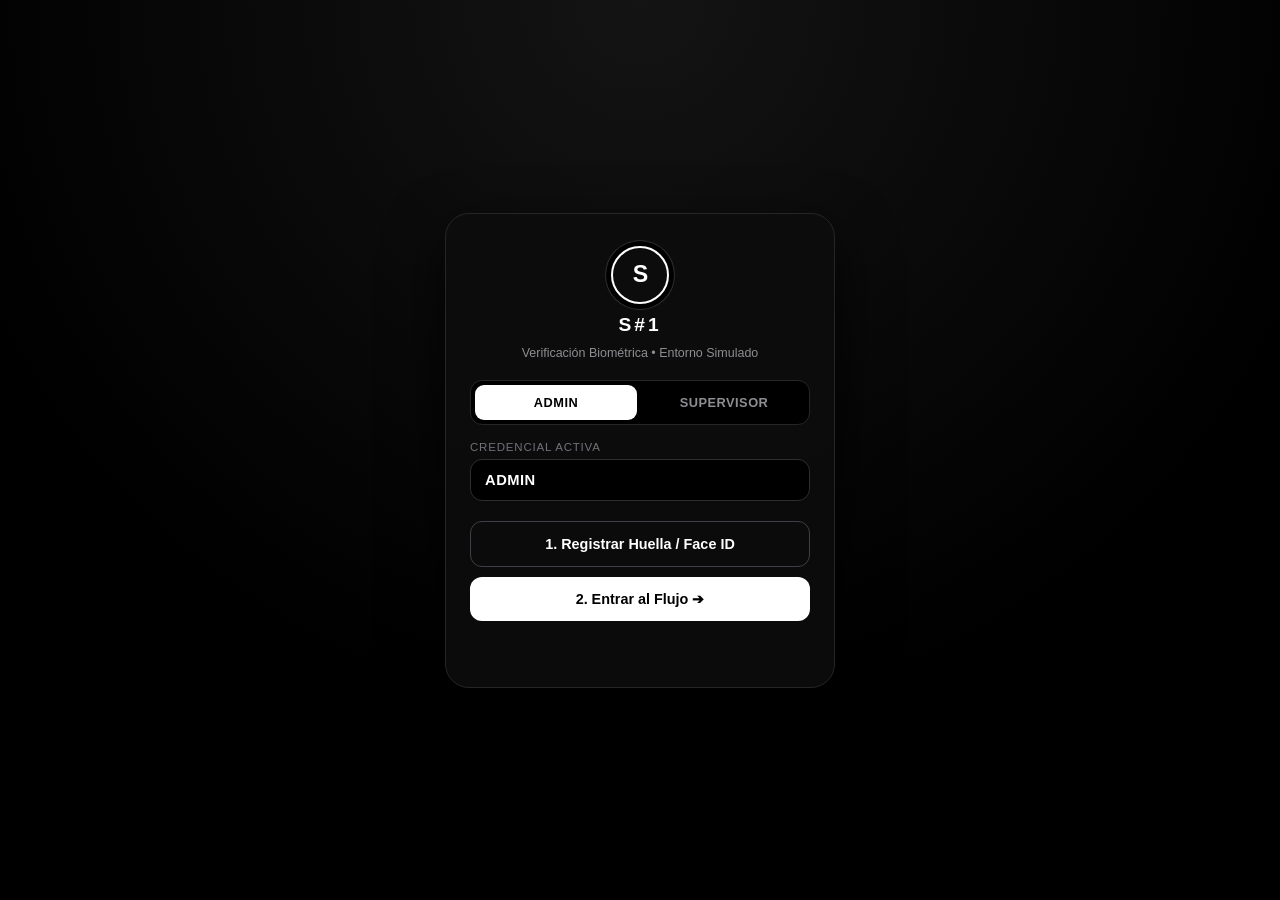
<file: index.html>
<!DOCTYPE html>
<html lang="es">
<head>
  <meta charset="UTF-8">
  <meta name="viewport" content="width=device-width, initial-scale=1.0">
  <title>S#1 • Acceso</title>
  <meta name="theme-color" content="#000000">

  <!-- PWA & iOS -->
  <link rel="manifest" href="/manifest.json">
  <meta name="apple-mobile-web-app-capable" content="yes">
  <meta name="apple-mobile-web-app-status-bar-style" content="black-translucent">
  <meta name="apple-mobile-web-app-title" content="S#1">
  <link rel="apple-touch-icon" href="/icon.jpg">

  <style>
    * { box-sizing: border-box; }
    body {
      margin: 0; min-height: 100vh; display: flex; align-items: center; justify-content: center;
      background: radial-gradient(circle at top, #141414 0%, #000000 65%);
      color: #fff; font-family: -apple-system, BlinkMacSystemFont, "Segoe UI", sans-serif;
      padding: 20px;
    }
    .card {
      width: 100%; max-width: 390px; padding: 32px 24px; border-radius: 24px;
      background: rgba(12, 12, 12, 0.92); border: 1px solid #262626;
      box-shadow: 0 24px 60px rgba(0, 0, 0, 0.85);
      display: flex; flex-direction: column; gap: 16px;
    }
    .header-brand {
      display: flex; flex-direction: column; align-items: center; gap: 10px; margin-bottom: 4px;
    }
    /* Emblema en CSS puro (imposible que se rompa) */
    .emblem {
      width: 58px; height: 58px; border-radius: 50%;
      border: 2px solid #fff; display: flex; align-items: center; justify-content: center;
      font-size: 1.45rem; font-weight: 800; letter-spacing: -1px;
      box-shadow: 0 0 0 5px #000, 0 0 0 6px #2e2e2e;
    }
    h1 { margin: 0; font-size: 1.2rem; letter-spacing: 3px; font-weight: 700; }
    .sub { margin: 0; font-size: 0.78rem; color: #8e8e93; text-align: center; }

    .role-tabs {
      display: grid; grid-template-columns: 1fr 1fr; gap: 6px;
      padding: 4px; border-radius: 12px; background: #000; border: 1px solid #262626;
    }
    .role-btn {
      padding: 10px; border-radius: 9px; border: none; background: transparent;
      color: #8e8e93; font-weight: 600; font-size: 0.8rem; letter-spacing: 0.5px;
      cursor: pointer; transition: all 0.2s ease;
    }
    .role-btn.active { background: #fff; color: #000; }

    .field-wrap { display: flex; flex-direction: column; gap: 6px; }
    .field-label { font-size: 0.72rem; color: #71717a; letter-spacing: 0.8px; text-transform: uppercase; }
    input {
      width: 100%; padding: 12px 14px; border-radius: 12px; font-size: 0.92rem;
      background: #000; border: 1px solid #2e2e2e; color: #fff; font-weight: 600;
      letter-spacing: 0.5px;
    }

    .actions { display: flex; flex-direction: column; gap: 10px; margin-top: 4px; }
    button.action {
      width: 100%; padding: 14px; border-radius: 12px; font-size: 0.9rem;
      font-weight: 700; cursor: pointer; transition: opacity 0.2s ease;
    }
    button.action:active { opacity: 0.8; }
    .btn-white { background: #fff; color: #000; border: none; }
    .btn-outline { background: transparent; color: #fff; border: 1px solid #3f3f46; }
    .btn-install {
      background: #141414; color: #e4e4e7; border: 1px dashed #52525b;
      padding: 11px; font-size: 0.8rem;
    }

    #bio-status, #ios-install-tip {
      font-size: 0.8rem; text-align: center; color: #d4d4d8; min-height: 18px;
      line-height: 1.4;
    }
    #ios-install-tip {
      padding: 10px 12px; border-radius: 10px; background: #000; border: 1px solid #333;
      font-size: 0.76rem; color: #a1a1aa;
    }
    .hidden { display: none !important; }
  </style>
</head>
<body>
  <main class="card">
    <div class="header-brand">
      <div class="emblem">S</div>
      <h1>S#1</h1>
      <p class="sub">Verificación Biométrica • Entorno Simulado</p>
    </div>

    <div class="role-tabs">
      <button type="button" class="role-btn active" data-role="ADMIN">ADMIN</button>
      <button type="button" class="role-btn" data-role="SUPERVISOR">SUPERVISOR</button>
    </div>

    <div class="field-wrap">
      <span class="field-label">Credencial Activa</span>
      <input type="text" id="bio-user-id" value="ADMIN" readonly />
    </div>

    <div class="actions">
      <button type="button" id="btn-bio-register" class="action btn-outline">
        1. Registrar Huella / Face ID
      </button>
      <button type="button" id="btn-bio-login" class="action btn-white">
        2. Entrar al Flujo ➔
      </button>
      <button type="button" id="btn-install-pwa" class="action btn-install hidden">
        ↓ Instalar App S#1
      </button>
    </div>

    <div id="ios-install-tip" class="hidden">
      En iPhone: toca el ícono <strong>Compartir (↑)</strong> en Safari y selecciona <strong>"Agregar a inicio"</strong>.
    </div>

    <div id="bio-status"></div>
  </main>

  <script src="/js/biometria.js"></script>
  <script>
    const statusEl = document.getElementById('bio-status');
    const userInput = document.getElementById('bio-user-id');

    // Registro de Service Worker (obligatorio para PWA y Push)
    if ('serviceWorker' in navigator) {
      window.addEventListener('load', () => {
        navigator.serviceWorker.register('/sw.js').catch(() => {});
      });
    }

    // Lógica de instalación Web App (Android + iOS)
    const btnInstall = document.getElementById('btn-install-pwa');
    const iosTip = document.getElementById('ios-install-tip');
    let deferredPrompt = null;

    const isStandalone = window.matchMedia('(display-mode: standalone)').matches || window.navigator.standalone === true;
    const isIOS = /iPad|iPhone|iPod/.test(navigator.userAgent) && !window.MSStream;

    if (!isStandalone) {
      // Android / Chrome
      window.addEventListener('beforeinstallprompt', (e) => {
        e.preventDefault();
        deferredPrompt = e;
        btnInstall.classList.remove('hidden');
      });

      // iPhone / Safari
      if (isIOS) {
        btnInstall.classList.remove('hidden');
      }

      btnInstall.addEventListener('click', async () => {
        if (deferredPrompt) {
          deferredPrompt.prompt();
          const { outcome } = await deferredPrompt.userChoice;
          if (outcome === 'accepted') btnInstall.classList.add('hidden');
          deferredPrompt = null;
        } else if (isIOS) {
          iosTip.classList.toggle('hidden');
        }
      });
    }

    // Selector de Rol
    document.querySelectorAll('.role-btn').forEach(btn => {
      btn.addEventListener('click', () => {
        document.querySelectorAll('.role-btn').forEach(b => b.classList.remove('active'));
        btn.classList.add('active');
        userInput.value = btn.dataset.role;
        statusEl.textContent = '';
      });
    });

    // Registro Biométrico
    document.getElementById('btn-bio-register').addEventListener('click', async () => {
      statusEl.textContent = 'Esperando sensor biométrico...';
      const res = await SodieBiometria.registrar(userInput.value);
      statusEl.textContent = res.ok ? `✅ Biometría registrada para ${res.userId}.` : `❌ ${res.error}`;
    });

    // Login Biométrico
    document.getElementById('btn-bio-login').addEventListener('click', async () => {
      statusEl.textContent = 'Validando biometría...';
      const res = await SodieBiometria.validar(userInput.value);
      if (res.ok) {
        window.location.href = res.role === 'ADMIN' ? '/panel.html' : '/flujo.html';
      } else {
        statusEl.textContent = `❌ ${res.error}`;
      }
    });
  </script>
</body>
</html>
</file>
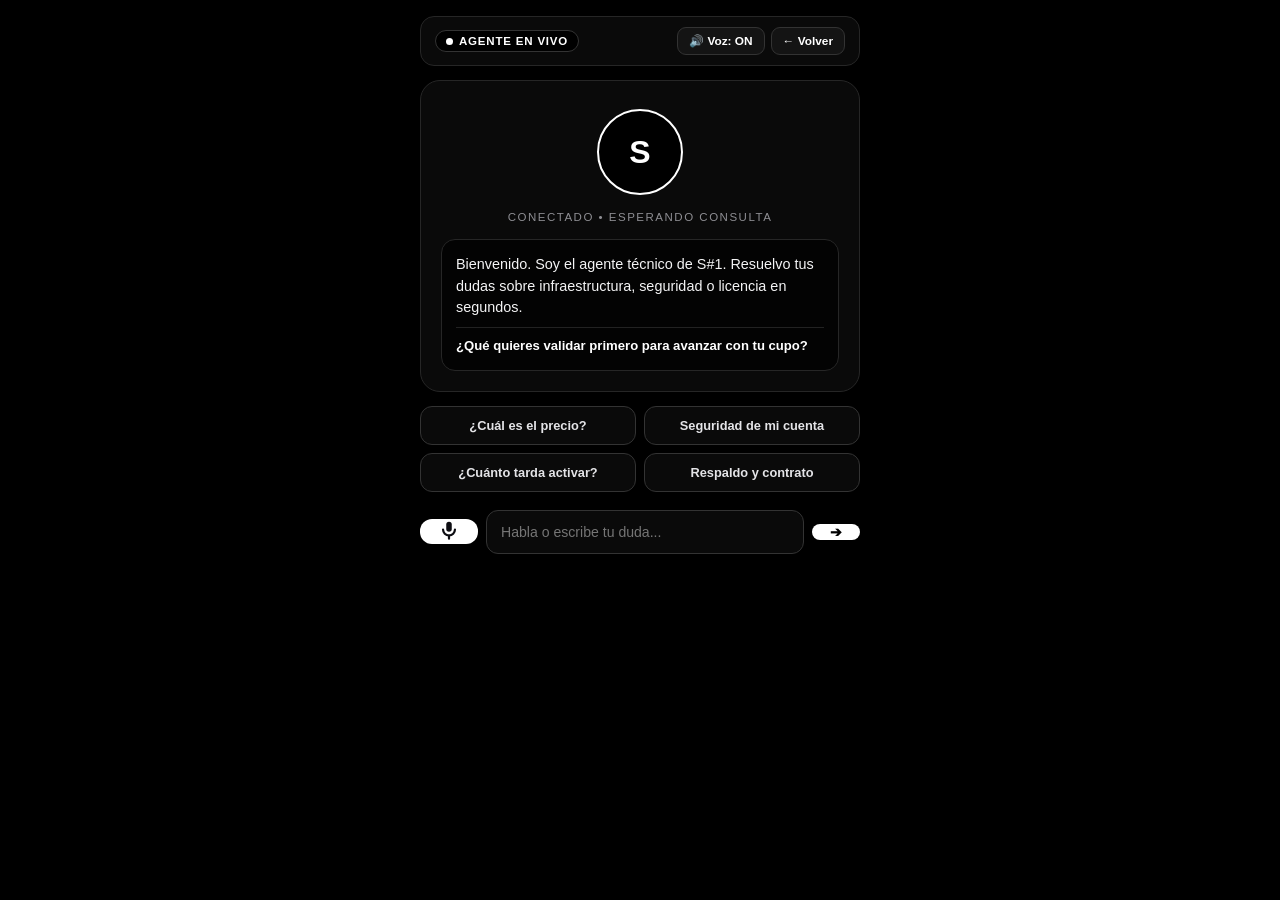
<file: agente.html>
<!DOCTYPE html>
<html lang="es">
<head>
  <meta charset="UTF-8">
  <meta name="viewport" content="width=device-width, initial-scale=1.0">
  <title>S#1 • Agente en Vivo</title>
  <link rel="stylesheet" href="/css/moods.css">
  <meta name="theme-color" content="#000000">
  <style>
    * { box-sizing: border-box; }
    body {
      margin: 0; min-height: 100vh; background: #000; color: #fff;
      font-family: -apple-system, BlinkMacSystemFont, "Segoe UI", sans-serif;
      padding: 16px; display: flex; flex-direction: column; align-items: center;
    }
    .shell {
      width: 100%; max-width: 440px; display: flex; flex-direction: column; gap: 14px;
    }
    .topbar {
      display: flex; justify-content: space-between; align-items: center;
      padding: 10px 14px; border-radius: 14px; background: #0a0a0a; border: 1px solid #262626;
    }
    .live-pill {
      display: inline-flex; align-items: center; gap: 6px; font-size: 0.72rem;
      font-weight: 700; letter-spacing: 0.8px; padding: 4px 10px; border-radius: 999px;
      border: 1px solid #333; background: #000;
    }
    .live-dot {
      width: 7px; height: 7px; border-radius: 50%; background: #fff;
      animation: pulseDot 1.6s infinite;
    }
    @keyframes pulseDot { 0%, 100% { opacity: 1; } 50% { opacity: 0.25; } }

    .btn-sm {
      padding: 6px 11px; border-radius: 9px; font-size: 0.74rem; font-weight: 600;
      background: #141414; color: #fff; border: 1px solid #333; cursor: pointer;
    }

    /* MARCO DE VIDEOLLAMADA */
    .call-stage {
      position: relative; border-radius: 20px; background: radial-gradient(circle at center, #141414 0%, #050505 70%);
      border: 1px solid #262626; padding: 28px 20px 20px;
      display: flex; flex-direction: column; align-items: center; gap: 16px; text-align: center;
    }
    .agent-orb {
      width: 86px; height: 86px; border-radius: 50%; border: 2px solid #fff;
      display: flex; align-items: center; justify-content: center;
      font-size: 2rem; font-weight: 800; background: #000;
      transition: transform 0.2s ease, box-shadow 0.2s ease;
    }
    .agent-orb.speaking {
      animation: voicePulse 0.9s ease-in-out infinite;
    }
    @keyframes voicePulse {
      0%, 100% { transform: scale(1); box-shadow: 0 0 0 0 rgba(255,255,255,0.28); }
      50% { transform: scale(1.08); box-shadow: 0 0 0 18px rgba(255,255,255,0.03); }
    }

    .agent-state { font-size: 0.72rem; color: #8e8e93; letter-spacing: 1.5px; text-transform: uppercase; }

    /* SUBTÍTULOS EN VIVO */
    .subtitle-box {
      width: 100%; min-height: 82px; padding: 14px; border-radius: 14px;
      background: rgba(0, 0, 0, 0.75); border: 1px solid #262626;
      font-size: 0.9rem; line-height: 1.5; color: #f4f4f5; text-align: left;
    }
    .closing-prompt {
      margin-top: 8px; padding-top: 8px; border-top: 1px solid #222;
      font-size: 0.82rem; color: #fff; font-weight: 700;
    }

    /* BOTONES DE RESPUESTA RÁPIDA / CIERRE */
    .quick-replies {
      display: flex; flex-wrap: wrap; gap: 8px;
    }
    .chip-btn {
      flex: 1 1 calc(50% - 4px); padding: 11px 10px; border-radius: 12px;
      background: #0a0a0a; border: 1px solid #333; color: #e4e4e7;
      font-size: 0.8rem; font-weight: 600; cursor: pointer; text-align: center;
      transition: all 0.15s ease;
    }
    .chip-btn:active, .chip-btn.cta { background: #fff; color: #000; border-color: #fff; }

    /* INPUT LIBRE */
    .input-bar {
      display: flex; gap: 8px; margin-top: 4px;
    }
    .input-bar input {
      flex: 1; padding: 13px 14px; border-radius: 12px; background: #0a0a0a;
      border: 1px solid #333; color: #fff; font-size: 0.88rem;
    }
    .input-bar button {
      padding: 0 18px; border-radius: 12px; background: #fff; color: #000;
      border: none; font-weight: 800; font-size: 0.9rem; cursor: pointer;
    }
  </style>
</head>
<body>
  <div class="shell">
    <header class="topbar">
      <span class="live-pill"><span class="live-dot"></span> AGENTE EN VIVO</span>
      <div style="display:flex; gap:6px;">
        <button type="button" id="btn-toggle-voice" class="btn-sm">🔊 Voz: ON</button>
        <button type="button" id="btn-back" class="btn-sm">← Volver</button>
      </div>
    </header>

    <!-- PANTALLA DE VIDEOLLAMADA -->
    <section class="call-stage">
      <div id="agent-orb" class="agent-orb">S</div>
      <div id="agent-state" class="agent-state">Conectado • Esperando consulta</div>

      <div class="subtitle-box">
        <div id="agent-speech">
          Bienvenido. Soy el agente técnico de S#1. Resuelvo tus dudas sobre infraestructura, seguridad o licencia en segundos.
        </div>
        <div id="agent-closing" class="closing-prompt">
          ¿Qué quieres validar primero para avanzar con tu cupo?
        </div>
      </div>
    </section>

    <!-- OPCIONES DINÁMICAS DE CIERRE -->
    <div id="quick-replies" class="quick-replies"></div>

          <!-- INPUT DE PREGUNTA LIBRE + MICRÓFONO NATIVO -->
    <form id="agent-form" class="input-bar" style="align-items:center;">
      <button type="button" id="btn-mic" title="Hablar" class="mic-circle-btn">
        <svg viewBox="0 0 24 24" width="22" height="22" fill="none" xmlns="http://www.w3.org/2000/svg">
          <rect x="9" y="3" width="6" height="11" rx="3" fill="#0d0d12"/>
          <path d="M5.5 11.5C5.5 15.09 8.41 18 12 18C15.59 18 18.5 15.09 18.5 11.5" stroke="#0d0d12" stroke-width="2.4" stroke-linecap="round"/>
          <path d="M12 18V21.5" stroke="#0d0d12" stroke-width="2.4" stroke-linecap="round"/>
        </svg>
      </button>
      <input type="text" id="agent-input" placeholder="Habla o escribe tu duda..." autocomplete="off" />
      <button type="submit">➔</button>
    </form>
  </div>

  <script src="/js/biometria.js"></script>
  <script src="/js/guion-agente.js"></script>
  <script src="/js/agente.js"></script>
 <script src="/js/moods.js"></script>
</body>
</html>
</file>
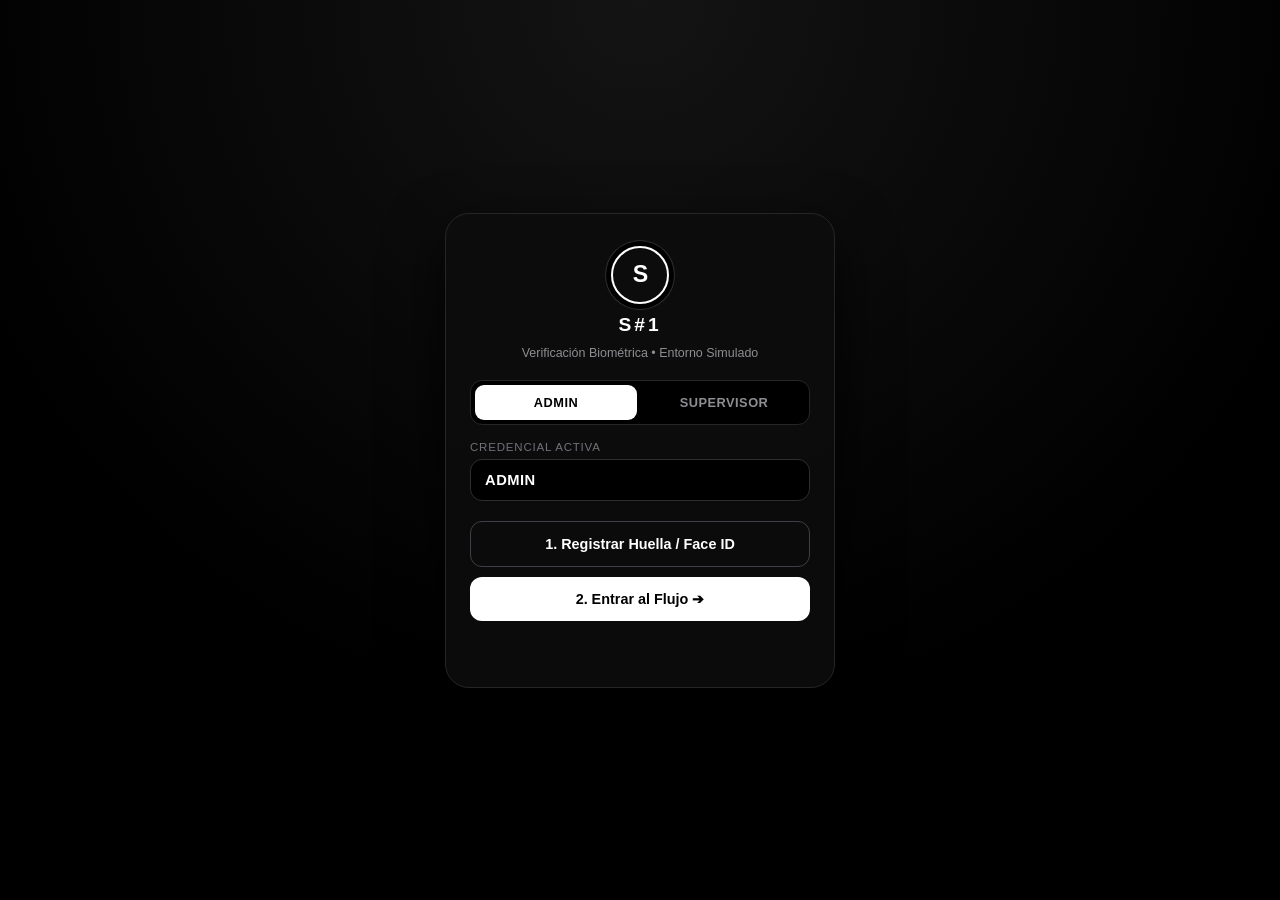
<file: client.html>
<!DOCTYPE html>
<html lang="es">
<head>
  <meta charset="UTF-8">
  <meta name="viewport" content="width=device-width, initial-scale=1.0">
  <title>Panel Cliente | S#1</title>
  <meta name="theme-color" content="#000000">
  <link rel="stylesheet" href="/css/moods.css">
  <style>
    * { box-sizing: border-box; }
    body {
      margin: 0; min-height: 100vh; background: #000; color: #fff;
      font-family: -apple-system, BlinkMacSystemFont, "Segoe UI", sans-serif;
      padding: 18px 46px 48px 16px; /* Espacio derecho para el switcher vertical */
    }
    .shell {
      width: 100%; max-width: 1120px; margin: 0 auto;
      display: flex; flex-direction: column; gap: 16px;
    }
    .topbar {
      display: flex; flex-wrap: wrap; justify-content: space-between; align-items: center; gap: 10px;
      padding: 14px 18px; border-radius: 16px; background: #0a0a0a; border: 1px solid #262626;
    }
    .brand { display: flex; align-items: center; gap: 10px; font-weight: 800; letter-spacing: 1.5px; }
    .emblem-sm {
      width: 28px; height: 28px; border-radius: 50%; border: 1.5px solid #fff;
      display: inline-flex; align-items: center; justify-content: center; font-size: 0.8rem;
    }
    .badge {
      font-size: 0.72rem; padding: 4px 10px; border-radius: 999px;
      border: 1px solid #fff; font-weight: 700; letter-spacing: 0.5px;
    }

    /* GRID DE BLOQUES: 2 A 3 COLUMNAS */
    .blocks-grid {
      display: grid;
      grid-template-columns: repeat(auto-fit, minmax(280px, 1fr));
      gap: 16px;
    }
    .sup-block {
      padding: 20px; border-radius: 18px; background: #0a0a0a; border: 1px solid #262626;
      display: flex; flex-direction: column; gap: 12px;
    }
    .span-full { grid-column: 1 / -1; }
    h2 { margin: 0; font-size: 1rem; letter-spacing: 0.3px; }
    p { margin: 0; font-size: 0.82rem; color: var(--sub, #a1a1aa); line-height: 1.45; }

    /* KPIs */
    .kpi-grid {
      display: grid; grid-template-columns: repeat(auto-fit, minmax(145px, 1fr)); gap: 10px;
    }
    .kpi-box {
      padding: 14px; border-radius: 12px; background: rgba(0, 0, 0, 0.55); border: 1px solid #262626;
    }
    .kpi-box span { display: block; font-size: 0.72rem; color: var(--sub, #8e8e93); margin-bottom: 4px; }
    .kpi-box strong { font-size: 1.35rem; letter-spacing: 0.5px; font-variant-numeric: tabular-nums; }

    /* TEMPORIZADOR 72H */
    .timer-display {
      padding: 16px; border-radius: 14px; background: rgba(0, 0, 0, 0.55);
      border: 1px solid #262626; text-align: center;
    }
    .timer-display strong {
      font-size: 1.85rem; letter-spacing: 2px; font-variant-numeric: tabular-nums; display: block;
    }
    .timer-display small { font-size: 0.74rem; color: var(--sub, #a1a1aa); }

    /* LISTA DE CAMPAÑAS POR ACTIVAR */
    .camp-list { display: flex; flex-direction: column; gap: 10px; }
    .camp-item {
      padding: 12px 14px; border-radius: 12px; background: rgba(0, 0, 0, 0.55);
      border: 1px solid #262626; display: flex; justify-content: space-between; align-items: center; gap: 10px;
    }
    .camp-item strong { display: block; font-size: 0.86rem; }
    .camp-item small { font-size: 0.74rem; color: var(--sub, #a1a1aa); }
    .btn-mini {
      padding: 7px 12px; border-radius: 9px; font-size: 0.75rem; font-weight: 700; cursor: pointer;
      white-space: nowrap;
    }

    /* PROTOCOLO DE MADURACIÓN */
    .status-list { display: flex; flex-direction: column; gap: 8px; font-size: 0.8rem; }
    .status-row {
      display: flex; justify-content: space-between; align-items: center;
      padding: 10px 12px; border-radius: 10px; background: rgba(0, 0, 0, 0.55); border: 1px solid #262626;
    }

    button.action {
      width: 100%; padding: 12px; border-radius: 12px; font-size: 0.85rem; font-weight: 700; cursor: pointer;
    }
    .btn-white { background: #fff; color: #000; border: none; }
    .btn-outline { background: transparent; color: #fff; border: 1px solid #3f3f46; }

    .toast {
      position: fixed; top: 14px; left: 50%; transform: translateX(-50%);
      width: 90%; max-width: 390px; padding: 13px 16px; border-radius: 14px;
      background: var(--btn-bg, #fff); color: var(--btn-text, #000);
      font-size: 0.84rem; font-weight: 700; text-align: center; z-index: 9999;
      box-shadow: 0 12px 30px rgba(0, 0, 0, 0.6);
    }
    .hidden { display: none !important; }
  </style>
</head>
<body>
  <div id="client-toast" class="toast hidden"></div>

  <div class="shell">
    <header class="topbar">
      <div class="brand">
        <span class="emblem-sm">S</span>
        <span>S#1 CLIENTE</span>
      </div>
      <div style="display:flex; align-items:center; gap:8px; flex-wrap:wrap;">
        <span id="client-role-badge" class="badge">CLIENT-#01</span>
        <button type="button" id="btn-back-admin" class="btn-outline hidden" style="padding:6px 12px; border-radius:9px; font-size:0.75rem; cursor:pointer;">← Admin</button>
      </div>
    </header>

    <div class="blocks-grid">
      <!-- BLOQUE 1 (ANCHO COMPLETO): MÉTRICAS ALEATORIAS EN VIVO -->
      <section class="sup-block span-full">
        <div style="display:flex; justify-content:space-between; align-items:center; flex-wrap:wrap; gap:8px;">
          <div>
            <h2>Métricas de Rendimiento en Vivo</h2>
            <p>Lectura sincronizada del ciclo activo. Toca actualizar para simular nueva telemetría.</p>
          </div>
          <button type="button" id="btn-randomize-metrics" class="btn-outline btn-mini">↻ Nueva Lectura</button>
        </div>

        <div class="kpi-grid">
          <div class="kpi-box"><span>Inversión Activa</span><strong id="c-spend">$0</strong></div>
          <div class="kpi-box"><span>Alcance Total</span><strong id="c-reach">0</strong></div>
          <div class="kpi-box"><span>Visitas Web</span><strong id="c-visits">0</strong></div>
          <div class="kpi-box"><span>Tráfico Activo</span><strong id="c-active">0</strong></div>
          <div class="kpi-box"><span>ROAS Estimado</span><strong id="c-roas">0.0x</strong></div>
        </div>
      </section>

      <!-- BLOQUE 2: TIEMPO DE CICLO (72H) Y RADAR (4H) -->
      <section class="sup-block">
        <div style="display:flex; justify-content:space-between; align-items:center;">
          <h2>Ciclo de Operación (72h)</h2>
          <span class="badge">EN CURSO</span>
        </div>
        <p>Tiempo restante para la siguiente inyección automática de borradores.</p>

        <div class="timer-display">
          <strong id="cycle-timer">71:59:59</strong>
          <small>Próximo radar de optimización en <b id="radar-timer">03:59:59</b></small>
        </div>
      </section>

      <!-- BLOQUE 3: CAMPAÑAS POR ACTIVAR -->
      <section class="sup-block">
        <div style="display:flex; justify-content:space-between; align-items:center;">
          <h2>Campañas por Activar</h2>
          <span id="pending-count" class="badge">3 PENDIENTES</span>
        </div>
        <p>Borradores estructurados listos para pasar a fase de maduración.</p>

        <div class="camp-list" id="campaigns-list">
          <div class="camp-item" data-camp="1">
            <div>
              <strong>Campaña #01 • Tráfico Frío</strong>
              <small>Presupuesto: $150/día • Borrador</small>
            </div>
            <button type="button" class="btn-white btn-mini btn-activate-camp">Activar</button>
          </div>
          <div class="camp-item" data-camp="2">
            <div>
              <strong>Campaña #02 • Retargeting 7D</strong>
              <small>Presupuesto: $90/día • Borrador</small>
            </div>
            <button type="button" class="btn-white btn-mini btn-activate-camp">Activar</button>
          </div>
          <div class="camp-item" data-camp="3">
            <div>
              <strong>Campaña #03 • Cierre Directo</strong>
              <small>Presupuesto: $210/día • Borrador</small>
            </div>
            <button type="button" class="btn-white btn-mini btn-activate-camp">Activar</button>
          </div>
        </div>
      </section>

      <!-- BLOQUE 4: PROTOCOLO DE MADURACIÓN Y AUDIENCIA -->
      <section class="sup-block">
        <h2>Protocolo de Maduración (4–48h)</h2>
        <p>Estado actual de la cuenta y segmentación inyectada.</p>

        <div class="status-list">
          <div class="status-row">
            <span>Audiencia Base</span>
            <strong>Inyectada ✓</strong>
          </div>
          <div class="status-row">
            <span>Creación en Pausa</span>
            <strong>Protegido ✓</strong>
          </div>
          <div class="status-row">
            <span>Radar Automático</span>
            <strong>Cada 4 horas</strong>
          </div>
          <div class="status-row">
            <span>Notificaciones Push</span>
            <strong>Sincronizado</strong>
          </div>
        </div>
      </section>

      <!-- BLOQUE 5: AGENTE DE SOPORTE PUSH Y ACCESOS -->
      <section class="sup-block">
        <h2>Soporte Técnico y Agente</h2>
        <p>Reporta fallos al instante o abre el agente de voz en vivo.</p>

        <button type="button" id="btn-sup-enable-push" class="action btn-outline">1. Activar Push</button>
        <button type="button" id="btn-sup-sim-error" class="action btn-white">2. Simular Error de Botón</button>
        <p id="sup-support-status" style="min-height:18px;"></p>

        <button type="button" onclick="window.location.href='/agente.html'" class="action btn-outline">Probar Agente en Vivo ➔</button>
        <button type="button" id="btn-logout" class="action btn-outline">Cerrar Sesión</button>
      </section>
    </div>
  </div>

  <script src="/js/biometria.js"></script>
  <script src="/js/soporte-push.js"></script>
  <script src="/js/moods.js"></script>
  <script>
    const sesion = SodieBiometria.obtenerSesion();
    const isAdmin = new URLSearchParams(window.location.search).get('admin') === 'true' || (sesion && sesion.role === 'ADMIN');

    // Bypass total para ADMIN; si no es ADMIN ni tiene sesión, vuelve a index
    if (!isAdmin && !sesion) {
      window.location.href = '/index.html';
    } else {
      const badge = document.getElementById('client-role-badge');
      if (isAdmin) {
        badge.textContent = 'ADMIN → CLIENT-#01';
        const btnBack = document.getElementById('btn-back-admin');
        btnBack.classList.remove('hidden');
        btnBack.addEventListener('click', () => { window.location.href = '/panel.html'; });
      } else {
        badge.textContent = sesion.userId || 'CLIENT-#01';
      }
    }

    function mostrarToast(msg) {
      const t = document.getElementById('client-toast');
      t.textContent = msg;
      t.classList.remove('hidden');
      clearTimeout(window._cToast);
      window._cToast = setTimeout(() => t.classList.add('hidden'), 2600);
    }

    // 1. MÉTRICAS ALEATORIAS REALISTAS
    function generarMetricasAzar() {
      const spend = Math.floor(Math.random() * 6800) + 1200;
      const reach = Math.floor(Math.random() * 95000) + 18000;
      const visits = Math.floor(reach * (0.018 + Math.random() * 0.02));
      const active = Math.floor(Math.random() * 65) + 12;
      const roas = (2.4 + Math.random() * 3.8).toFixed(1);

      document.getElementById('c-spend').textContent = `$${spend.toLocaleString('en-US')}`;
      document.getElementById('c-reach').textContent = reach.toLocaleString('en-US');
      document.getElementById('c-visits').textContent = visits.toLocaleString('en-US');
      document.getElementById('c-active').textContent = active;
      document.getElementById('c-roas').textContent = `${roas}x`;
    }

    generarMetricasAzar();
    document.getElementById('btn-randomize-metrics').addEventListener('click', () => {
      generarMetricasAzar();
      mostrarToast('Métricas actualizadas en tiempo real');
    });

    // 2. TEMPORIZADOR EN VIVO (CICLO 72H Y RADAR 4H)
    let cycleSeconds = (71 * 3600) + (Math.floor(Math.random() * 50) * 60) + 45;
    let radarSeconds = (3 * 3600) + (Math.floor(Math.random() * 50) * 60) + 20;

    function formatTime(sec) {
      const h = String(Math.floor(sec / 3600)).padStart(2, '0');
      const m = String(Math.floor((sec % 3600) / 60)).padStart(2, '0');
      const s = String(sec % 60).padStart(2, '0');
      return `${h}:${m}:${s}`;
    }

    setInterval(() => {
      if (cycleSeconds > 0) cycleSeconds--;
      if (radarSeconds > 0) radarSeconds--;
      else radarSeconds = 4 * 3600;
      document.getElementById('cycle-timer').textContent = formatTime(cycleSeconds);
      document.getElementById('radar-timer').textContent = formatTime(radarSeconds);
    }, 1000);

    // 3. ACTIVAR CAMPAÑAS PENDIENTES
    let pending = 3;
    document.querySelectorAll('.btn-activate-camp').forEach((btn) => {
      btn.addEventListener('click', () => {
        if (btn.disabled) return;
        btn.disabled = true;
        btn.textContent = 'ACTIVA ✓';
        btn.classList.remove('btn-white');
        btn.classList.add('btn-outline');
        pending = Math.max(0, pending - 1);
        document.getElementById('pending-count').textContent = pending === 0 ? 'TODAS ACTIVAS' : `${pending} PENDIENTE${pending > 1 ? 'S' : ''}`;
        mostrarToast('Campaña activada y enviada a maduración (4–48h)');
      });
    });

    // 4. CERRAR SESIÓN
    document.getElementById('btn-logout').addEventListener('click', () => {
      SodieBiometria.cerrarSesion();
      window.location.href = '/index.html';
    });
  </script>
</body>
</html>
</file>
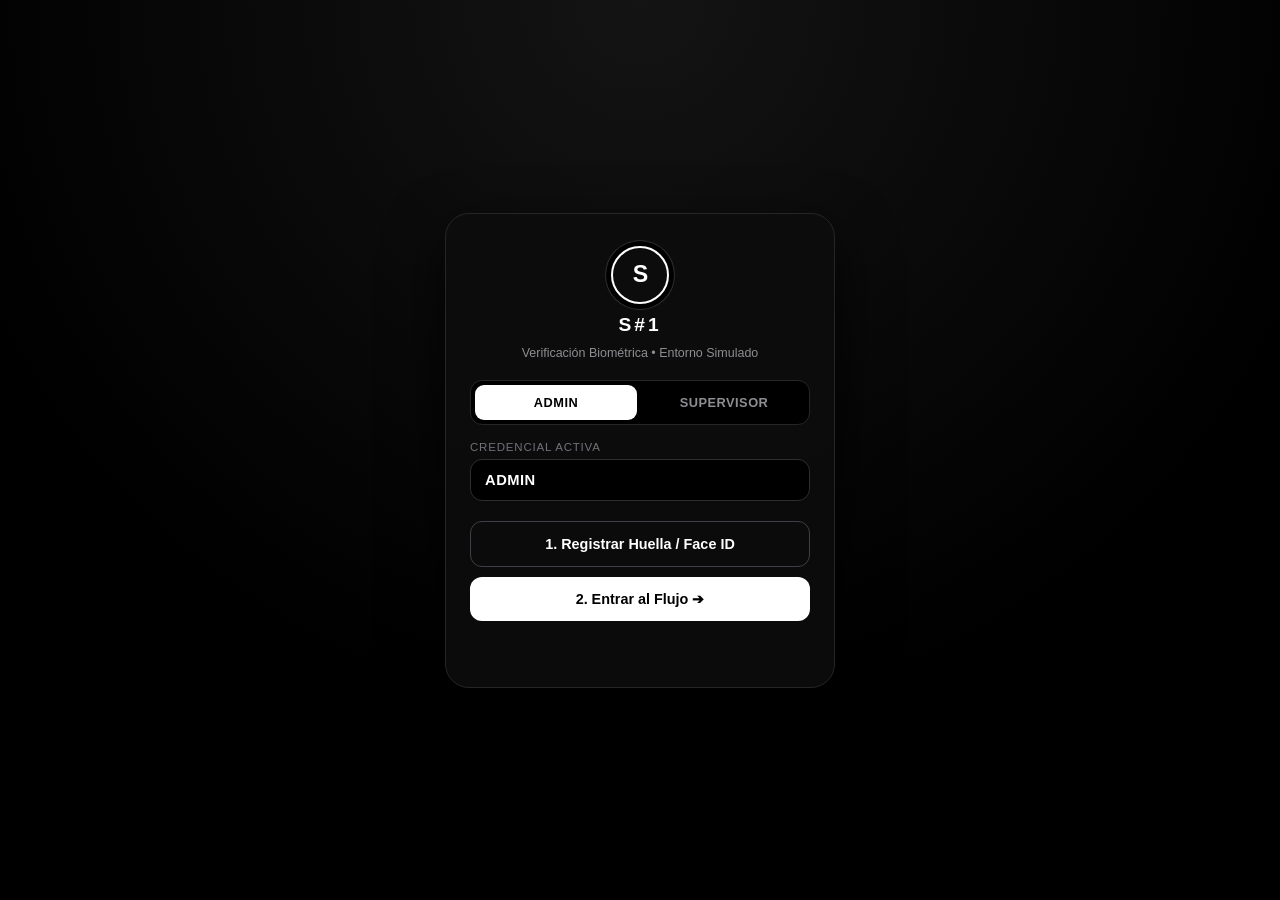
<file: flujo.html>
<!DOCTYPE html>
<html lang="es">
<head>
  <meta charset="UTF-8">
  <meta name="viewport" content="width=device-width, initial-scale=1.0">
  <title>S#1 • Terminal</title>
  <meta name="theme-color" content="#000000">
  <link rel="stylesheet" href="/css/moods.css">
  <style>
    * { box-sizing: border-box; }
    body {
      margin: 0; min-height: 100vh; background: #000; color: #fff;
      font-family: -apple-system, BlinkMacSystemFont, "Segoe UI", sans-serif;
      padding: 20px 16px 48px; display: flex; flex-direction: column; align-items: center;
    }

    /* INTRO FUTURISTA: LOGO RESPIRANDO A VELOCIDAD HUMANA (4.2s) + CARGA 0-100 */
    #intro-loader {
      position: fixed; inset: 0; z-index: 99999; background: #000;
      display: flex; flex-direction: column; align-items: center; justify-content: center; gap: 22px;
      transition: opacity 0.6s ease, visibility 0.6s ease;
    }
    #intro-loader.fade-out { opacity: 0; visibility: hidden; pointer-events: none; }

    .emblem-breath {
      width: 82px; height: 82px; border-radius: 50%;
      border: 2px solid #fff; display: flex; align-items: center; justify-content: center;
      font-size: 2rem; font-weight: 800; letter-spacing: -1px;
      animation: humanBreath 4.2s ease-in-out infinite;
    }
    @keyframes humanBreath {
      0%, 100% {
        transform: scale(0.94);
        opacity: 0.72;
        box-shadow: 0 0 0 0 rgba(255, 255, 255, 0.08), 0 0 18px rgba(255, 255, 255, 0.08);
      }
      50% {
        transform: scale(1.07);
        opacity: 1;
        box-shadow: 0 0 0 14px rgba(255, 255, 255, 0.04), 0 0 38px rgba(255, 255, 255, 0.28);
      }
    }
    .loader-percent {
      font-size: 1.05rem; font-weight: 700; letter-spacing: 3px; font-variant-numeric: tabular-nums;
    }
    .loader-bar-wrap {
      width: 180px; height: 2px; background: #1f1f1f; border-radius: 99px; overflow: hidden;
    }
    .loader-bar-fill {
      height: 100%; width: 0%; background: #fff; transition: width 0.08s linear;
    }
    .loader-sub { font-size: 0.72rem; color: #71717a; letter-spacing: 2px; text-transform: uppercase; }

    /* ESTRUCTURA PRINCIPAL */
    .shell { width: 100%; max-width: 440px; display: flex; flex-direction: column; gap: 16px; }
    .topbar {
      display: flex; justify-content: space-between; align-items: center;
      padding: 12px 16px; border-radius: 14px; background: #0a0a0a; border: 1px solid #262626;
    }
    .brand { display: flex; align-items: center; gap: 10px; font-weight: 700; letter-spacing: 1.5px; }
    .emblem-sm {
      width: 26px; height: 26px; border-radius: 50%; border: 1.5px solid #fff;
      display: inline-flex; align-items: center; justify-content: center; font-size: 0.78rem; font-weight: 800;
    }
    .badge {
      font-size: 0.72rem; padding: 4px 10px; border-radius: 999px;
      border: 1px solid #fff; color: #fff; font-weight: 600;
    }
    .card {
      padding: 22px; border-radius: 18px; background: #0a0a0a; border: 1px solid #262626;
      display: flex; flex-direction: column; gap: 14px;
    }
    .hidden { display: none !important; }
    h2 { margin: 0; font-size: 1.12rem; }
    p { margin: 0; font-size: 0.85rem; color: #a1a1aa; line-height: 1.5; }

    .amount-box {
      padding: 16px; border-radius: 12px; background: #000; border: 1px solid #333; text-align: center;
    }
    .amount-box span { font-size: 0.72rem; color: #71717a; letter-spacing: 1px; display: block; }
    .amount-box strong { font-size: 1.8rem; letter-spacing: 1px; display: block; margin-top: 4px; }

    .wallet-list { display: flex; flex-direction: column; gap: 8px; }
    .wallet-opt {
      display: flex; justify-content: space-between; align-items: center;
      padding: 12px 14px; border-radius: 12px; background: #000; border: 1px solid #262626;
      color: #e4e4e7; cursor: pointer; text-align: left; font-weight: 600; font-size: 0.88rem;
    }
    .wallet-opt small { color: #71717a; font-weight: 400; font-size: 0.74rem; }
    .wallet-opt.selected { background: #fff; color: #000; border-color: #fff; }
    .wallet-opt.selected small { color: #3f3f46; }

    .scroll-box {
      max-height: 140px; overflow-y: auto; padding: 12px; border-radius: 10px;
      background: #000; border: 1px solid #262626; font-size: 0.8rem; color: #d4d4d8; line-height: 1.5;
    }
    .check-row { display: flex; align-items: flex-start; gap: 10px; font-size: 0.84rem; color: #e4e4e7; }

    input[type="text"], textarea {
      width: 100%; padding: 12px; border-radius: 10px; background: #000;
      border: 1px solid #333; color: #fff; font-size: 0.88rem; font-family: inherit;
    }
    textarea { resize: vertical; min-height: 82px; }
    .field-wrap { display: flex; flex-direction: column; gap: 6px; }
    .field-label { font-size: 0.72rem; color: #a1a1aa; letter-spacing: 0.8px; text-transform: uppercase; font-weight: 600; }

    .meta-grid {
      display: grid; grid-template-columns: 1fr 1fr; gap: 8px;
      padding: 12px; border-radius: 10px; background: #000; border: 1px solid #262626; font-size: 0.78rem;
    }
    .meta-grid span { color: #71717a; display: block; margin-bottom: 2px; }
    .meta-grid strong { color: #fff; font-size: 0.95rem; }

    /* Panel cargando audiencia */
    .processing-box {
      padding: 26px 16px; border-radius: 14px; background: #000; border: 1px solid #333;
      display: flex; flex-direction: column; align-items: center; gap: 14px; text-align: center;
    }
    .mini-breath {
      width: 42px; height: 42px; border-radius: 50%; border: 1.5px solid #fff;
      display: flex; align-items: center; justify-content: center; font-weight: 800;
      animation: humanBreath 4.2s ease-in-out infinite;
    }

    /* Subida de imagen */
    .upload-box {
      display: flex; flex-direction: column; align-items: center; justify-content: center; gap: 6px;
      padding: 18px; border-radius: 14px; background: #000; border: 1px dashed #52525b;
      cursor: pointer; text-align: center;
    }
    .upload-preview {
      width: 100%; max-height: 150px; object-fit: cover; border-radius: 10px; border: 1px solid #333;
    }
    .status-ok {
      padding: 10px 12px; border-radius: 10px; background: #fff; color: #000;
      font-weight: 700; font-size: 0.84rem; text-align: center;
    }

    button.action {
      width: 100%; padding: 13px; border-radius: 12px; font-size: 0.9rem; font-weight: 700; cursor: pointer;
    }
    .btn-white { background: #fff; color: #000; border: none; }
    .btn-outline { background: transparent; color: #fff; border: 1px solid #404040; }

    .toast {
      position: fixed; top: 16px; left: 50%; transform: translateX(-50%);
      width: 90%; max-width: 380px; padding: 14px 16px; border-radius: 14px;
      background: #fff; color: #000; font-size: 0.85rem; font-weight: 700;
      box-shadow: 0 10px 30px rgba(255,255,255,0.2); z-index: 9999; text-align: center;
    }
  </style>
</head>
<body>

  <!-- INTRO FUTURISTA 0% -> 100% -->
  <div id="intro-loader">
    <div class="emblem-breath">S</div>
    <div class="loader-percent" id="intro-percent">0%</div>
    <div class="loader-bar-wrap"><div class="loader-bar-fill" id="intro-bar"></div></div>
    <div class="loader-sub">Inicializando Terminal S#1</div>
  </div>

  <div id="toast" class="toast hidden"></div>

  <div class="shell">
    <header class="topbar">
      <div class="brand">
        <span class="emblem-sm">S</span>
        <span>S#1</span>
      </div>
      <span id="role-badge" class="badge">VERIFICANDO...</span>
    </header>

    <!-- BANNER SOLO SI ADMIN ENTRA A INSPECCIONAR -->
    <button type="button" id="btn-back-admin" class="action btn-outline hidden" style="padding:10px; font-size:0.8rem;">
      ← Volver a Panel Admin
    </button>

    <!-- PASO 1: PAGO + WALLETS -->
    <section id="step-payment" class="card">
      <h2>1. Activación de Licencia</h2>
      <p>Simulación de pasarela cripto corporativa.</p>

      <div class="amount-box">
        <span>MONTO TOTAL A PROCESAR</span>
        <strong>$50,000 USDC</strong>
      </div>

      <button type="button" id="btn-open-wallets" class="action btn-white">Pagar ahora ➔</button>

      <div id="wallets-container" class="hidden" style="display: flex; flex-direction: column; gap: 12px;">
        <p style="color:#fff; font-weight:600;">Selecciona tu Wallet:</p>
        <div class="wallet-list">
          <button type="button" class="wallet-opt" data-wallet="VaultX Corporate">
            <span>VaultX Corporate</span><small>Red Polygon</small>
          </button>
          <button type="button" class="wallet-opt" data-wallet="Aegis Pay">
            <span>Aegis Pay</span><small>USDC Directo</small>
          </button>
          <button type="button" class="wallet-opt" data-wallet="Nexus Custody">
            <span>Nexus Custody</span><small>Multisig B2B</small>
          </button>
          <button type="button" class="wallet-opt" data-wallet="Obsidian Wallet">
            <span>Obsidian Wallet</span><small>Transferencia 0% Fee</small>
          </button>
        </div>

        <button type="button" id="btn-validate-payment" class="action btn-white">Siguiente (Validar Pago) ➔</button>
      </div>
    </section>

    <!-- PASO 2: TÉRMINOS -->
    <section id="step-terms" class="card hidden">
      <h2>2. Términos y Privacidad</h2>
      <div class="status-ok" id="generated-id-banner">Pago Validado • ID Generado: -</div>
      <div class="scroll-box">
        Este entorno simula el flujo de incorporación de un cliente corporativo en S#1.
        Al aceptar, confirmas que el pago simulado ha generado tu credencial única de acceso y que la biometría opera de forma local en tu dispositivo (Android / iOS).
      </div>
      <label class="check-row">
        <input type="checkbox" id="chk-terms" style="margin-top:3px; accent-color:#fff;">
        <span>Acepto los términos y condiciones de esta simulación.</span>
      </label>
      <button type="button" id="btn-next-contract" class="action btn-white">Continuar al Contrato ➔</button>
    </section>

    <!-- PASO 3: CONTRATO -->
    <section id="step-contract" class="card hidden">
      <h2>3. Contrato Digital</h2>
      <p>Registro automático de identificador, wallet, IP y hora.</p>

      <div class="meta-grid">
        <div><span>ID Generado</span><strong id="c-client-id">-</strong></div>
        <div><span>Wallet Usada</span><strong id="c-wallet">-</strong></div>
        <div><span>IP Detectada</span><strong id="c-ip">Detectando...</strong></div>
        <div><span>Fecha/Hora</span><strong id="c-time">-</strong></div>
      </div>

      <div class="field-wrap">
        <label for="c-fullname" class="field-label">Nombre Completo (Firma Digital)</label>
        <input type="text" id="c-fullname" placeholder="Ej. Sofía Martínez" />
      </div>
      <button type="button" id="btn-sign-contract" class="action btn-white">Firmar y Entrar al Panel ➔</button>
    </section>

    <!-- PASO 4: DASHBOARD PRINCIPAL (AUDIENCIA -> CARGANDO -> IMAGEN -> MÉTRICAS) -->
    <section id="step-dashboard" class="card hidden">
      <div style="display:flex; justify-content:space-between; align-items:center;">
        <h2>Panel de Control</h2>
        <span id="dash-id-pill" class="badge">ID: -</span>
      </div>
      <p id="dash-welcome">Sesión validada correctamente.</p>

      <!-- Métricas en vivo -->
      <div class="meta-grid">
        <div><span>Inversión Activa</span><strong id="m-spend">$0</strong></div>
        <div><span>Alcance Total</span><strong id="m-reach">0</strong></div>
        <div><span>Visitas Web</span><strong id="m-visits">0</strong></div>
        <div><span>Tráfico Activo</span><strong id="m-active">0</strong></div>
      </div>

      <!-- 4A. SUBIR AUDIENCIA ESCRITA -->
      <div id="phase-audience" style="display:flex; flex-direction:column; gap:12px;">
        <p style="color:#fff; font-weight:600;">Paso 1: Define tu Audiencia</p>
        <div class="field-wrap">
          <label for="audience-text" class="field-label">Países, Nicho, Ticket Promedio y Rango de Edad</label>
          <textarea id="audience-text" placeholder="Ej: US, MX • SaaS B2B • $2,500 • 25-55 años"></textarea>
        </div>
        <button type="button" id="btn-send-audience" class="action btn-white">Enviar Audiencia ➔</button>
      </div>

      <!-- 4B. PANEL CARGANDO AUDIENCIA -->
      <div id="phase-loading-audience" class="processing-box hidden">
        <div class="mini-breath">S</div>
        <strong style="font-size:0.9rem;">Procesando e inyectando audiencia...</strong>
        <p style="font-size:0.78rem;">Calibrando segmentación en la red S#1</p>
      </div>

      <!-- 4C. SUBIR IMAGEN (SE DESBLOQUEA DESPUÉS DE LA AUDIENCIA) -->
      <div id="phase-image" class="hidden" style="display:flex; flex-direction:column; gap:12px;">
        <div class="status-ok">✓ Audiencia inyectada correctamente</div>
        <p style="color:#fff; font-weight:600;">Paso 2: Sube el creativo desde tu galería</p>

        <input type="file" id="gallery-input" accept="image/*" class="hidden" />
        <label for="gallery-input" class="upload-box">
          <strong style="font-size:0.9rem;">↑ Seleccionar imagen de galería</strong>
          <span style="font-size:0.76rem; color:#a1a1aa;">Toca para subir y activar métricas</span>
        </label>

        <img id="gallery-preview" class="upload-preview hidden" alt="Vista previa" />
        <div id="upload-status-ok" class="status-ok hidden">✓ OK. Listo — Métricas actualizadas</div>
      </div>

      <button type="button" id="btn-test-notif" class="action btn-outline">Probar Notificación</button>

      <!-- AGENTE DE SOPORTE TÉCNICO (PUSH) -->
      <div style="display:flex; flex-direction:column; gap:10px; padding-top:10px; border-top:1px solid #262626;">
        <p style="color:#fff; font-weight:600;">Agente de Soporte Técnico</p>
        <button type="button" id="btn-sup-enable-push" class="action btn-outline">
          Activar Push (SUPERVISOR)
        </button>
        <button type="button" id="btn-sup-sim-error" class="action btn-white">
          Simular Error de Botón
        </button>
        <p id="sup-support-status" style="font-size:0.78rem; color:#d4d4d8; min-height:18px;"></p>
      </div>

      <button type="button" onclick="window.location.href='/agente.html'" class="action btn-white">
        Probar Agente en Vivo
      </button>
      <button type="button" id="btn-logout" class="action btn-outline">Cerrar Sesión</button>
    </section>
  </div>

  <script src="/js/biometria.js"></script>
  <script src="/js/soporte-push.js"></script>
  <script src="/js/moods.js"></script>
  <script>
    // 👇 PEGA AQUÍ LA URL DE TU BACKEND DE PRUEBA EN RENDER (sin barra al final)
    const PAY_API_URL = 'https://apisimulacion-3re4.onrender.com';

    // 1. ANIMACIÓN DE INTRO 0% A 100%
    (function runIntro() {
      const loader = document.getElementById('intro-loader');
      const pctEl = document.getElementById('intro-percent');
      const barEl = document.getElementById('intro-bar');
      let pct = 0;

      const timer = setInterval(() => {
        pct += Math.floor(Math.random() * 6) + 3;
        if (pct >= 100) {
          pct = 100;
          clearInterval(timer);
          setTimeout(() => loader.classList.add('fade-out'), 260);
        }
        pctEl.textContent = `${pct}%`;
        barEl.style.width = `${pct}%`;
      }, 65);
    })();

    const sesion = SodieBiometria.obtenerSesion();
    const isAdminInspect = new URLSearchParams(window.location.search).get('admin') === 'true';
    let selectedWallet = '';
    let generatedClientId = '';
    let signedName = '';

    if (!sesion) {
      window.location.href = '/index.html';
    } else {
      document.getElementById('role-badge').textContent = isAdminInspect ? 'ADMIN → VISTA SUP' : (sesion.role || sesion.userId);
      document.getElementById('c-time').textContent = new Date().toLocaleTimeString();
    }

    // Si Admin entra a inspeccionar la vista del Supervisor, carga los datos en vivo del backend
    if (isAdminInspect && sesion && sesion.role === 'ADMIN') {
      const btnBack = document.getElementById('btn-back-admin');
      btnBack.classList.remove('hidden');
      btnBack.addEventListener('click', () => { window.location.href = '/panel.html'; });

      document.getElementById('step-payment').classList.add('hidden');
      document.getElementById('step-dashboard').classList.remove('hidden');

      const pintarVistaInspeccion = (saved) => {
        if (saved) {
          document.getElementById('dash-id-pill').textContent = saved.clientId || 'SUP-#01';
          document.getElementById('dash-welcome').textContent = `Inspeccionando vista de ${saved.name || 'Supervisor'} (Audiencia: ${saved.audience || 'Pendiente'})`;
          document.getElementById('m-spend').textContent = saved.metrics?.spend || '$0';
          document.getElementById('m-reach').textContent = saved.metrics?.reach || '0';
          document.getElementById('m-visits').textContent = saved.metrics?.visits || '0';
          document.getElementById('m-active').textContent = saved.metrics?.active || '0';
        } else {
          document.getElementById('dash-id-pill').textContent = 'SUP-#01';
          document.getElementById('dash-welcome').textContent = 'Vista previa de Supervisor (métricas iniciales).';
        }
      };

      pintarVistaInspeccion(JSON.parse(localStorage.getItem('sodie_sim_supervisor_state') || 'null'));

      fetch(`${PAY_API_URL}/api/pay/admin-data`)
        .then(r => r.json())
        .then(d => { if (d.ok && d.supervisorState) pintarVistaInspeccion(d.supervisorState); })
        .catch(() => {});
    }

    // IP pública para contrato
    fetch('https://api.ipify.org?format=json')
      .then(r => r.json())
      .then(d => { document.getElementById('c-ip').textContent = d.ip; })
      .catch(() => { document.getElementById('c-ip').textContent = '127.0.0.1'; });

    function mostrarToast(texto) {
      const t = document.getElementById('toast');
      t.textContent = texto;
      t.classList.remove('hidden');
      setTimeout(() => t.classList.add('hidden'), 3200);
    }

    function guardarEstadoSupervisor(extra = {}) {
      const current = JSON.parse(localStorage.getItem('sodie_sim_supervisor_state') || '{}');
      const updated = {
        ...current,
        clientId: generatedClientId || current.clientId || 'SUP-#01',
        name: signedName || current.name || 'Supervisor',
        updatedAt: new Date().toLocaleTimeString(),
        ...extra
      };
      localStorage.setItem('sodie_sim_supervisor_state', JSON.stringify(updated));

      // Sincroniza audiencia y métricas con el backend para Admin en vivo
      fetch(`${PAY_API_URL}/api/pay/metrics`, {
        method: 'POST',
        headers: { 'Content-Type': 'application/json' },
        body: JSON.stringify(updated)
      }).catch(() => {});
    }

    // PASO 1: Wallets y Pago
    document.getElementById('btn-open-wallets').addEventListener('click', () => {
      document.getElementById('btn-open-wallets').classList.add('hidden');
      document.getElementById('wallets-container').classList.remove('hidden');
    });

    document.querySelectorAll('.wallet-opt').forEach(btn => {
      btn.addEventListener('click', () => {
        document.querySelectorAll('.wallet-opt').forEach(b => b.classList.remove('selected'));
        btn.classList.add('selected');
        selectedWallet = btn.dataset.wallet;
      });
    });

    document.getElementById('btn-validate-payment').addEventListener('click', () => {
      if (!selectedWallet) { mostrarToast('Elige una wallet primero.'); return; }
      const btn = document.getElementById('btn-validate-payment');
      btn.disabled = true;
      btn.textContent = 'Validando transacción en red...';

      setTimeout(() => {
        const num = Math.floor(1000 + Math.random() * 9000);
        const prefix = (sesion && sesion.role === 'ADMIN') ? 'ADM' : 'SUP';
        generatedClientId = `${prefix}-#${num}`;

        // Guarda en local y dispara POST /api/pay/superviser para Push a ADMIN
        const payList = JSON.parse(localStorage.getItem('sodie_sim_payments') || '[]');
        payList.unshift({
          clientId: generatedClientId,
          amount: '$50,000 USDC',
          wallet: selectedWallet,
          time: new Date().toLocaleTimeString()
        });
        localStorage.setItem('sodie_sim_payments', JSON.stringify(payList.slice(0, 15)));

        fetch(`${PAY_API_URL}/api/pay/superviser`, {
          method: 'POST',
          headers: { 'Content-Type': 'application/json' },
          body: JSON.stringify({
            clientId: generatedClientId,
            amount: '$50,000 USDC',
            wallet: selectedWallet,
            name: signedName || 'Supervisor'
          })
        }).catch(() => {});

        guardarEstadoSupervisor({ wallet: selectedWallet });

        document.getElementById('generated-id-banner').textContent = `✓ Pago Validado • ID: ${generatedClientId}`;
        document.getElementById('c-client-id').textContent = generatedClientId;
        document.getElementById('c-wallet').textContent = selectedWallet;
        document.getElementById('dash-id-pill').textContent = generatedClientId;

        document.getElementById('step-payment').classList.add('hidden');
        document.getElementById('step-terms').classList.remove('hidden');
        mostrarToast(`Pago confirmado con ${selectedWallet}`);
      }, 1100);
    });

    // PASO 2 -> PASO 3
    document.getElementById('btn-next-contract').addEventListener('click', () => {
      if (!document.getElementById('chk-terms').checked) {
        mostrarToast('Marca la casilla de términos para continuar.');
        return;
      }
      document.getElementById('step-terms').classList.add('hidden');
      document.getElementById('step-contract').classList.remove('hidden');
    });

    // PASO 3 -> PASO 4
    document.getElementById('btn-sign-contract').addEventListener('click', () => {
      signedName = document.getElementById('c-fullname').value.trim();
      if (!signedName) { mostrarToast('Escribe tu nombre para firmar.'); return; }
      guardarEstadoSupervisor({ name: signedName });
      document.getElementById('dash-welcome').textContent = `Bienvenido ${signedName}. Define tu audiencia para activar el sistema.`;
      document.getElementById('step-contract').classList.add('hidden');
      document.getElementById('step-dashboard').classList.remove('hidden');
      mostrarToast(`Contrato firmado por ${signedName} ✓`);
    });

    // PASO 4A -> 4B -> 4C: AUDIENCIA ESCRITA -> CARGANDO -> DESBLOQUEAR IMAGEN
    document.getElementById('btn-send-audience').addEventListener('click', () => {
      const audText = document.getElementById('audience-text').value.trim();
      if (!audText) {
        mostrarToast('Escribe tu audiencia antes de enviar.');
        return;
      }
      document.getElementById('phase-audience').classList.add('hidden');
      document.getElementById('phase-loading-audience').classList.remove('hidden');

      setTimeout(() => {
        guardarEstadoSupervisor({ audience: audText });
        document.getElementById('phase-loading-audience').classList.add('hidden');
        document.getElementById('phase-image').classList.remove('hidden');
        mostrarToast('Audiencia cargada. Ahora sube tu imagen.');
      }, 2200);
    });

    // PASO 4C: SUBIR IMAGEN -> "OK. Listo" + ACTUALIZAR MÉTRICAS
    document.getElementById('gallery-input').addEventListener('change', (e) => {
      const file = e.target.files[0];
      if (!file) return;

      const preview = document.getElementById('gallery-preview');
      preview.src = URL.createObjectURL(file);
      preview.classList.remove('hidden');
      document.getElementById('upload-status-ok').classList.remove('hidden');

      const newMetrics = { spend: '$4,850', reach: '74,200', visits: '1,640', active: '46' };
      document.getElementById('m-spend').textContent = newMetrics.spend;
      document.getElementById('m-reach').textContent = newMetrics.reach;
      document.getElementById('m-visits').textContent = newMetrics.visits;
      document.getElementById('m-active').textContent = newMetrics.active;

      guardarEstadoSupervisor({ metrics: newMetrics });
      mostrarToast('Listo — Métricas actualizadas');
    });

      setTimeout(() => {
        window.location.href = '/supervisor.html';
      }, 1500);


    // Notificación y Logout
    document.getElementById('btn-test-notif').addEventListener('click', async () => {
      mostrarToast('Notificación S#1: Campaña y métricas sincronizadas.');
      if ('Notification' in window) {
        const perm = await Notification.requestPermission();
        if (perm === 'granted') {
          new Notification('S#1 Simulación', { body: 'Tu panel y métricas fueron actualizados.' });
        }
      }
    });

    document.getElementById('btn-logout').addEventListener('click', () => {
      SodieBiometria.cerrarSesion();
      window.location.href = '/index.html';
    });
  </script>
</body>
</html>
</file>
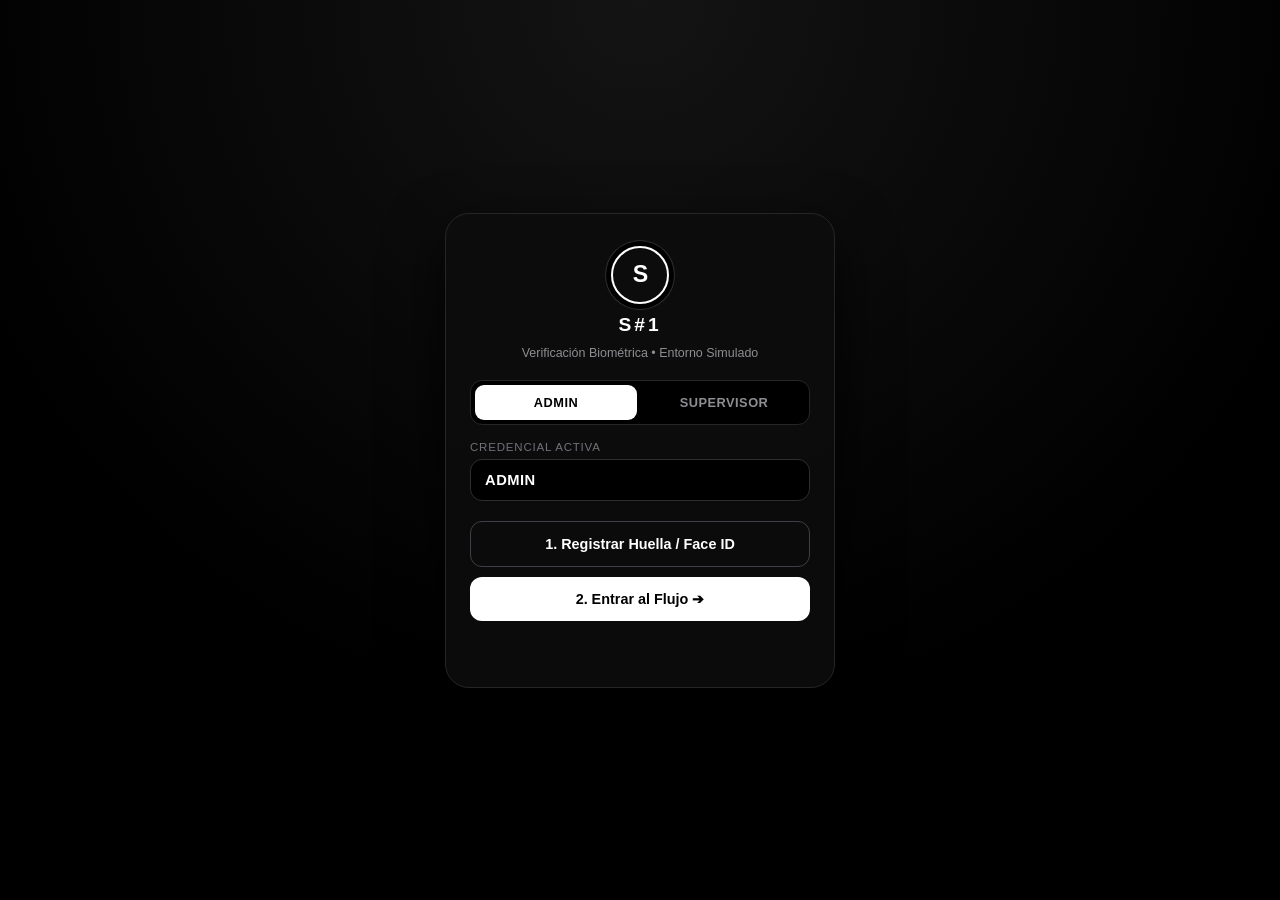
<file: panel.html>
<!DOCTYPE html>
<html lang="es">
<head>
  <meta charset="UTF-8">
  <meta name="viewport" content="width=device-width, initial-scale=1.0">
  <title>S#1 • Panel Admin</title>
  <link rel="stylesheet" href="/css/moods.css">
  <meta name="theme-color" content="#000000">
  <style>
    * { box-sizing: border-box; }
    body {
      margin: 0; min-height: 100vh; background: #000; color: #fff;
      font-family: -apple-system, BlinkMacSystemFont, "Segoe UI", sans-serif;
      padding: 20px 16px 48px; display: flex; flex-direction: column; align-items: center;
    }
    .shell { width: 100%; max-width: 460px; display: flex; flex-direction: column; gap: 16px; }
    .topbar {
      display: flex; justify-content: space-between; align-items: center;
      padding: 12px 16px; border-radius: 14px; background: #0a0a0a; border: 1px solid #262626;
    }
    .brand { display: flex; align-items: center; gap: 10px; font-weight: 700; letter-spacing: 1.5px; }
    .emblem-sm {
      width: 28px; height: 28px; border-radius: 50%; border: 1.5px solid #fff;
      display: inline-flex; align-items: center; justify-content: center;
      font-size: 0.8rem; font-weight: 800;
    }
    .badge {
      font-size: 0.72rem; padding: 4px 10px; border-radius: 999px;
      border: 1px solid #fff; color: #fff; font-weight: 600;
    }
    .card {
      padding: 20px; border-radius: 18px; background: #0a0a0a; border: 1px solid #262626;
      display: flex; flex-direction: column; gap: 14px;
    }
    h2 { margin: 0; font-size: 1.05rem; letter-spacing: 0.3px; }
    p { margin: 0; font-size: 0.84rem; color: #a1a1aa; line-height: 1.45; }

    .feed-list { display: flex; flex-direction: column; gap: 10px; max-height: 240px; overflow-y: auto; }
    .feed-item {
      padding: 12px 14px; border-radius: 12px; background: #000;
      border: 1px solid #333; border-left: 3px solid #fff;
      display: flex; justify-content: space-between; align-items: center; gap: 10px;
    }
    .feed-item strong { display: block; font-size: 0.9rem; }
    .feed-item small { color: #8e8e93; font-size: 0.75rem; }
    .empty-box {
      padding: 16px; border-radius: 12px; background: #000; border: 1px dashed #333;
      text-align: center; font-size: 0.8rem; color: #71717a;
    }

    .meta-grid {
      display: grid; grid-template-columns: 1fr 1fr; gap: 8px;
      padding: 12px; border-radius: 12px; background: #000; border: 1px solid #262626; font-size: 0.78rem;
    }
    .meta-grid span { color: #71717a; display: block; margin-bottom: 2px; }
    .meta-grid strong { color: #fff; font-size: 0.95rem; }

    button {
      width: 100%; padding: 13px; border-radius: 12px; font-size: 0.88rem; font-weight: 700; cursor: pointer;
    }
    .btn-white { background: #fff; color: #000; border: none; }
    .btn-outline { background: transparent; color: #fff; border: 1px solid #3f3f46; }
    .btn-row { display: grid; grid-template-columns: 1fr 1fr; gap: 8px; }

    .toast {
      position: fixed; top: 16px; left: 50%; transform: translateX(-50%);
      width: 90%; max-width: 380px; padding: 14px 16px; border-radius: 14px;
      background: #fff; color: #000; font-size: 0.85rem; font-weight: 700;
      box-shadow: 0 10px 30px rgba(255,255,255,0.2); z-index: 9999; text-align: center;
    }
    .hidden { display: none !important; }
  </style>
</head>
<body>
  <div id="toast" class="toast hidden"></div>

  <div class="shell">
    <header class="topbar">
      <div class="brand">
        <span class="emblem-sm">S</span>
        <span>S#1 ADMIN</span>
      </div>
      <span class="badge">CONTROL TOTAL</span>
    </header>

    <!-- 1. NOTIFICACIONES DE PAGO EN VIVO -->
    <section class="card">
      <div style="display:flex; justify-content:space-between; align-items:center;">
        <h2>Notificaciones de Pago</h2>
        <span id="pay-count" class="badge">0</span>
      </div>
      <div id="payments-feed" class="feed-list">
        <div class="empty-box">Esperando confirmación de pago del Supervisor...</div>
      </div>
      <div class="btn-row">
        <button type="button" id="btn-sim-incoming" class="btn-outline" style="padding:10px; font-size:0.78rem;">+ Simular Pago</button>
        <button type="button" id="btn-clear-feed" class="btn-outline" style="padding:10px; font-size:0.78rem;">Limpiar</button>
      </div>
    </section>

    <!-- 2. AGENTE DE SOPORTE PUSH (ADMIN) -->
    <section class="card">
      <h2>Agente de Soporte (Push)</h2>
      <p>Activa tus notificaciones para recibir alertas de fallo y liberar botones del Supervisor en vivo.</p>

      <button type="button" id="btn-adm-enable-push" class="btn-outline">
        1. Activar Push
      </button>
      <button type="button" id="btn-adm-resolve-error" class="btn-white">
        2. Resolver Error y Activar Botón
      </button>
      <p id="adm-support-status" style="font-size:0.78rem; color:#d4d4d8; min-height:18px;"></p>
    </section>

    <!-- 3. INSPECCIÓN DE VISTA SUPERVISOR -->
    <section class="card">
      <h2>Estado del Supervisor</h2>
      <p id="sup-summary">Aún no ha completado su flujo en este dispositivo.</p>

      <div class="meta-grid">
        <div><span>ID Activo</span><strong id="adm-sup-id">-</strong></div>
        <div><span>Audiencia</span><strong id="adm-sup-aud">Pendiente</strong></div>
        <div><span>Inversión</span><strong id="adm-sup-spend">$0</strong></div>
        <div><span>Alcance</span><strong id="adm-sup-reach">0</strong></div>
      </div>

      <button type="button" id="btn-enter-supervisor" class="btn-white">
        Entrar a Vista Supervisor
      </button>
      <button type="button" onclick="window.location.href='/client.html?admin=true'" class="btn-outline">
        Entrar a Vista Cliente
      </button>
      <button type="button" onclick="window.location.href='/agente.html'" class="btn-white">
        Probar Agente en Vivo
      </button>
      <button type="button" id="btn-logout" class="btn-outline">Cerrar Sesión</button>
    </section>
  </div>

  <script src="/js/biometria.js"></script>
  <script src="/js/soporte-push.js"></script>
  <script src="/js/moods.js"></script>
  <script>
    // 👇 PEGA AQUÍ LA URL DE TU BACKEND DE PRUEBA EN RENDER (sin barra al final)
    const PAY_API_URL = 'https://apisimulacion-3re4.onrender.com';

    const sesion = SodieBiometria.obtenerSesion();
    if (!sesion || sesion.role !== 'ADMIN') {
      window.location.href = '/index.html';
    }

    function mostrarToast(texto) {
      const t = document.getElementById('toast');
      t.textContent = texto;
      t.classList.remove('hidden');
      setTimeout(() => t.classList.add('hidden'), 3500);
    }

    async function cargarDatosAdmin() {
      let payments = JSON.parse(localStorage.getItem('sodie_sim_payments') || '[]');
      let supState = JSON.parse(localStorage.getItem('sodie_sim_supervisor_state') || 'null');

      try {
        const res = await fetch(`${PAY_API_URL}/api/pay/admin-data`);
        const data = await res.json();
        if (data.ok) {
          if (Array.isArray(data.payments) && data.payments.length > 0) {
            payments = data.payments;
          }
          if (data.supervisorState) {
            supState = data.supervisorState;
            localStorage.setItem('sodie_sim_supervisor_state', JSON.stringify(supState));
          }
        }
      } catch {
        // Si el backend está dormido o sin conexión, mantiene lo local
      }

      const feedEl = document.getElementById('payments-feed');
      document.getElementById('pay-count').textContent = payments.length;

      if (payments.length === 0) {
        feedEl.innerHTML = '<div class="empty-box">Esperando confirmación de pago del Supervisor...</div>';
      } else {
        feedEl.innerHTML = payments.map(p => `
          <div class="feed-item">
            <div>
              <strong>${p.amount} • ${p.clientId}</strong>
              <small>${p.wallet} • ${p.time}</small>
            </div>
            <span class="badge">OK</span>
          </div>
        `).join('');
      }

      if (supState) {
        document.getElementById('sup-summary').textContent = `Última actividad: ${supState.name || 'Supervisor'} (${supState.updatedAt || ''})`;
        document.getElementById('adm-sup-id').textContent = supState.clientId || '-';
        document.getElementById('adm-sup-aud').textContent = supState.audience ? 'Inyectada ✓' : 'Pendiente';
        document.getElementById('adm-sup-spend').textContent = supState.metrics?.spend || '$0';
        document.getElementById('adm-sup-reach').textContent = supState.metrics?.reach || '0';
      }
    }

    cargarDatosAdmin();
    setInterval(cargarDatosAdmin, 6000); // Refresca cada 6s en vivo

    // Escucha en tiempo real si se paga en otra pestaña del mismo dispositivo
    window.addEventListener('storage', (e) => {
      if (e.key === 'sodie_sim_payments' || e.key === 'sodie_sim_supervisor_state') {
        cargarDatosAdmin();
        mostrarToast('Nuevo pago o actualización recibida');
      }
    });

    document.getElementById('btn-enter-supervisor').addEventListener('click', () => {
      window.location.href = '/supervisor.html?admin=true';
    });

    // Botón de prueba local
    document.getElementById('btn-sim-incoming').addEventListener('click', () => {
      const mock = {
        clientId: 'SUP-#4092',
        amount: '$50,000 USDC',
        wallet: 'VaultX Corporate',
        time: new Date().toLocaleTimeString()
      };
      const list = JSON.parse(localStorage.getItem('sodie_sim_payments') || '[]');
      list.unshift(mock);
      localStorage.setItem('sodie_sim_payments', JSON.stringify(list.slice(0, 15)));
      cargarDatosAdmin();
      mostrarToast('Pago recibido: SUP-#4092 ($50,000 USDC)');
    });

    document.getElementById('btn-clear-feed').addEventListener('click', () => {
      localStorage.removeItem('sodie_sim_payments');
      cargarDatosAdmin();
    });

    document.getElementById('btn-logout').addEventListener('click', () => {
      SodieBiometria.cerrarSesion();
      window.location.href = '/index.html';
    });
  </script>
</body>
</html>
</file>
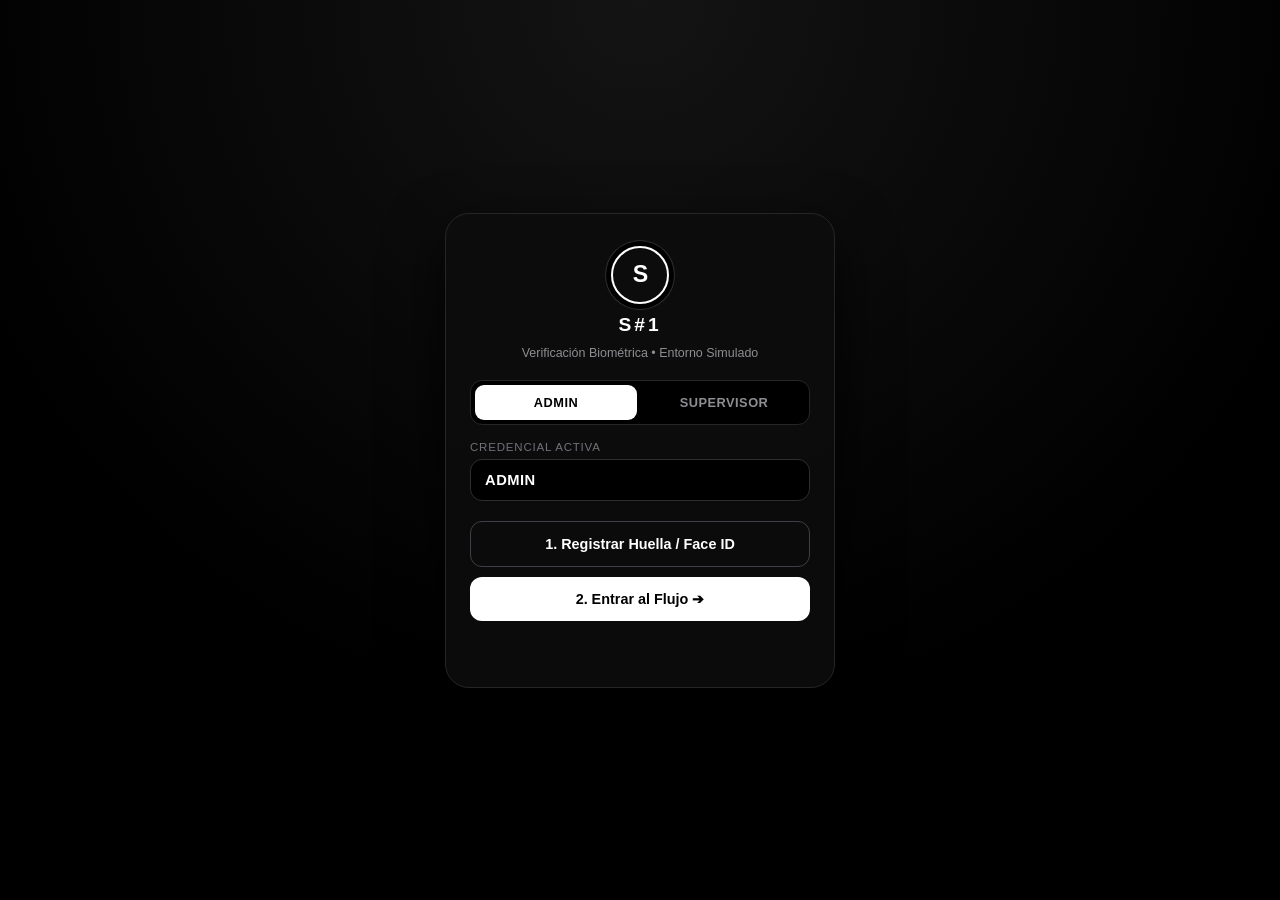
<file: supervisor.html>
<!DOCTYPE html>
<html lang="es">
<head>
  <meta charset="UTF-8">
  <meta name="viewport" content="width=device-width, initial-scale=1.0">
  <title>Panel Supervisor | S#1</title>
  <meta name="theme-color" content="#000000">
  <link rel="stylesheet" href="/css/moods.css">
  <style>
    * { box-sizing: border-box; }
    body {
      margin: 0; min-height: 100vh; background: #000; color: #fff;
      font-family: -apple-system, BlinkMacSystemFont, "Segoe UI", sans-serif;
      padding: 18px 46px 48px 16px; /* Espacio derecho para el switcher vertical */
    }
    .shell {
      width: 100%; max-width: 1120px; margin: 0 auto;
      display: flex; flex-direction: column; gap: 16px;
    }
    .topbar {
      display: flex; flex-wrap: wrap; justify-content: space-between; align-items: center; gap: 10px;
      padding: 14px 18px; border-radius: 16px; background: #0a0a0a; border: 1px solid #262626;
    }
    .brand { display: flex; align-items: center; gap: 10px; font-weight: 800; letter-spacing: 1.5px; }
    .emblem-sm {
      width: 28px; height: 28px; border-radius: 50%; border: 1.5px solid #fff;
      display: inline-flex; align-items: center; justify-content: center; font-size: 0.8rem;
    }
    .badge {
      font-size: 0.72rem; padding: 4px 10px; border-radius: 999px;
      border: 1px solid #fff; font-weight: 700; letter-spacing: 0.5px;
    }

    /* GRID DE BLOQUES: 2 A 3 COLUMNAS */
    .blocks-grid {
      display: grid;
      grid-template-columns: repeat(auto-fit, minmax(280px, 1fr));
      gap: 16px;
    }
    .sup-block {
      padding: 20px; border-radius: 18px; background: #0a0a0a; border: 1px solid #262626;
      display: flex; flex-direction: column; gap: 12px;
    }
    .span-full { grid-column: 1 / -1; }
    h2 { margin: 0; font-size: 1rem; letter-spacing: 0.3px; }
    p { margin: 0; font-size: 0.82rem; color: var(--sub, #a1a1aa); line-height: 1.45; }

    /* FILTROS MULTI-CLIENTE (1, 2, 3, 4 O COMBINADOS) */
    .filter-bar { display: flex; flex-wrap: wrap; gap: 8px; }
    .client-chip {
      padding: 8px 14px; border-radius: 10px; font-size: 0.8rem; font-weight: 700;
      background: #000; color: #e4e4e7; border: 1px solid #333; cursor: pointer;
      transition: all 0.2s ease;
    }
    .client-chip.active { background: #fff; color: #000; border-color: #fff; }

    /* MÉTRICAS CONSOLIDADAS */
    .kpi-grid {
      display: grid; grid-template-columns: repeat(auto-fit, minmax(140px, 1fr)); gap: 10px;
    }
    .kpi-box {
      padding: 14px; border-radius: 12px; background: rgba(0, 0, 0, 0.55); border: 1px solid #262626;
    }
    .kpi-box span { display: block; font-size: 0.72rem; color: var(--sub, #8e8e93); margin-bottom: 4px; }
    .kpi-box strong { font-size: 1.35rem; letter-spacing: 0.5px; }

    /* TARJETAS DE CLIENTES ACTIVOS */
    .clients-mini-grid {
      display: grid; grid-template-columns: repeat(auto-fit, minmax(220px, 1fr)); gap: 12px;
    }
    .client-card {
      padding: 14px; border-radius: 14px; background: rgba(0, 0, 0, 0.55); border: 1px solid #262626;
      display: flex; flex-direction: column; gap: 6px;
    }
    .client-card-head { display: flex; justify-content: space-between; align-items: center; }
    .client-card strong { font-size: 0.92rem; }
    .client-card small { font-size: 0.75rem; color: var(--sub, #a1a1aa); }

    /* FEED DE PAGOS $50K */
    .pay-feed { display: flex; flex-direction: column; gap: 8px; max-height: 210px; overflow-y: auto; }
    .pay-item {
      padding: 10px 12px; border-radius: 10px; background: rgba(0, 0, 0, 0.55);
      border: 1px solid #262626; border-left: 3px solid var(--accent, #fff);
      display: flex; justify-content: space-between; align-items: center; font-size: 0.8rem;
    }

    button.action {
      width: 100%; padding: 12px; border-radius: 12px; font-size: 0.85rem; font-weight: 700; cursor: pointer;
    }
    .btn-white { background: #fff; color: #000; border: none; }
    .btn-outline { background: transparent; color: #fff; border: 1px solid #3f3f46; }

    /* TOAST DE CASCADA DE PAGOS */
    .toast {
      position: fixed; top: 14px; left: 50%; transform: translateX(-50%);
      width: 90%; max-width: 390px; padding: 13px 16px; border-radius: 14px;
      background: var(--btn-bg, #fff); color: var(--btn-text, #000);
      font-size: 0.84rem; font-weight: 700; text-align: center; z-index: 9999;
      box-shadow: 0 12px 30px rgba(0, 0, 0, 0.6);
    }
    .hidden { display: none !important; }
  </style>
</head>
<body>
  <div id="sup-toast" class="toast hidden"></div>

  <div class="shell">
    <header class="topbar">
      <div class="brand">
        <span class="emblem-sm">S</span>
        <span>S#1 SUPERVISOR</span>
      </div>
      <div style="display:flex; align-items:center; gap:8px; flex-wrap:wrap;">
        <span id="sup-user-badge" class="badge">VERIFICANDO...</span>
        <button type="button" id="btn-back-admin" class="btn-outline hidden" style="padding:6px 12px; border-radius:9px; font-size:0.75rem; cursor:pointer;">← Admin</button>
      </div>
    </header>

    <div class="blocks-grid">
      <!-- BLOQUE 1 (ANCHO COMPLETO): SELECTOR MULTI-CLIENTE + MÉTRICAS CONSOLIDADAS -->
      <section class="sup-block span-full">
        <div style="display:flex; justify-content:space-between; align-items:center; flex-wrap:wrap; gap:8px;">
          <div>
            <h2>Monitor Multi-Cliente (Cupos Activos)</h2>
            <p>Toca 1 cliente, combina varios (ej. 2 o 3) o selecciona Todos para consolidar métricas.</p>
          </div>
          <span id="selected-count-pill" class="badge">4 ACTIVOS</span>
        </div>

        <div class="filter-bar" id="client-filters">
          <button type="button" class="client-chip active" data-filter="ALL">Todos (4)</button>
          <button type="button" class="client-chip" data-filter="C1">Cliente #1</button>
          <button type="button" class="client-chip" data-filter="C2">Cliente #2</button>
          <button type="button" class="client-chip" data-filter="C3">Cliente #3</button>
          <button type="button" class="client-chip" data-filter="C4">Cliente #4</button>
        </div>

        <div class="kpi-grid">
          <div class="kpi-box"><span>Licencias Cobradas</span><strong id="kpi-licenses">$200,000</strong></div>
          <div class="kpi-box"><span>Inversión en Pauta</span><strong id="kpi-spend">$0</strong></div>
          <div class="kpi-box"><span>Alcance Total</span><strong id="kpi-reach">0</strong></div>
          <div class="kpi-box"><span>Visitas Web</span><strong id="kpi-visits">0</strong></div>
          <div class="kpi-box"><span>Tráfico Activo</span><strong id="kpi-active">0</strong></div>
        </div>

        <div class="clients-mini-grid" id="clients-cards-container"></div>
      </section>

      <!-- BLOQUE 2: PAGOS RECIBIDOS (4x $50K EN CASCADA) -->
      <section class="sup-block">
        <div style="display:flex; justify-content:space-between; align-items:center;">
          <h2>Pagos Confirmados ($50K)</h2>
          <span id="pay-feed-count" class="badge">0</span>
        </div>
        <div id="sup-pay-feed" class="pay-feed"></div>
        <button type="button" id="btn-replay-payments" class="action btn-outline">↻ Repetir Simulación 4 Pagos</button>
      </section>

      <!-- BLOQUE 3: AGENTE DE SOPORTE PUSH -->
      <section class="sup-block">
        <h2>Agente de Soporte (Push)</h2>
        <p>Prueba el reporte de fallo hacia Admin y recibe el aviso Push al resolverse.</p>
        <button type="button" id="btn-sup-enable-push" class="action btn-outline">1. Activar Push (SUPERVISOR)</button>
        <button type="button" id="btn-sup-sim-error" class="action btn-white">2. Simular Error de Botón</button>
        <p id="sup-support-status" style="min-height:18px;"></p>
      </section>

      <!-- BLOQUE 4: ACCESOS RÁPIDOS -->
      <section class="sup-block">
        <h2>Operación y Salida</h2>
        <p>Prueba el agente de cierre con el mood configurado o vuelve al flujo inicial.</p>
        <button type="button" onclick="window.location.href='/agente.html'" class="action btn-white">Probar Agente en Vivo ➔</button>
        <button type="button" onclick="window.location.href='/flujo.html'" class="action btn-outline">Volver al Flujo</button>
        <button type="button" id="btn-logout" class="action btn-outline">Cerrar Sesión</button>
      </section>
    </div>
  </div>

  <script src="/js/biometria.js"></script>
  <script src="/js/soporte-push.js"></script>
  <script src="/js/moods.js"></script>
  <script>
    
    const sesion = SodieBiometria.obtenerSesion();
    const isAdmin = new URLSearchParams(window.location.search).get('admin') === 'true' || (sesion && sesion.role === 'ADMIN');

    if (!sesion || (sesion.role !== 'SUPERVISOR' && sesion.role !== 'ADMIN')) {
      window.location.href = '/index.html';
    } else {
      document.getElementById('sup-user-badge').textContent = isAdmin ? 'ADMIN → SUPERVISOR' : sesion.role;
      if (isAdmin) {
        const btnBack = document.getElementById('btn-back-admin');
        btnBack.classList.remove('hidden');
        btnBack.addEventListener('click', () => { window.location.href = '/panel.html'; });
      }
    }

    // 4 CLIENTES SIMULADOS ($50,000 CADA UNO)
    const CLIENTS_DATA = {
      C1: { id: 'CLIENT-#01', name: 'Apex Real Estate', wallet: 'VaultX Corporate', license: 50000, spend: 4850, reach: 74200, visits: 1640, active: 46 },
      C2: { id: 'CLIENT-#02', name: 'Nova SaaS B2B',    wallet: 'Aegis Pay',        license: 50000, spend: 3120, reach: 51800, visits: 1190, active: 31 },
      C3: { id: 'CLIENT-#03', name: 'Kinetix Capital',  wallet: 'Nexus Custody',    license: 50000, spend: 7400, reach: 128500, visits: 2980, active: 68 },
      C4: { id: 'CLIENT-#04', name: 'Vanguard Clinic',  wallet: 'Obsidian Wallet',  license: 50000, spend: 2290, reach: 38900, visits: 870,  active: 22 }
    };

    let selectedKeys = ['C1', 'C2', 'C3', 'C4'];

    function mostrarToast(msg) {
      const t = document.getElementById('sup-toast');
      t.textContent = msg;
      t.classList.remove('hidden');
      clearTimeout(window._toastTimer);
      window._toastTimer = setTimeout(() => t.classList.add('hidden'), 2600);
    }

    function renderMetrics() {
      let totLic = 0, totSpend = 0, totReach = 0, totVisits = 0, totActive = 0;

      const cardsHtml = selectedKeys.map((k) => {
        const c = CLIENTS_DATA[k];
        totLic += c.license;
        totSpend += c.spend;
        totReach += c.reach;
        totVisits += c.visits;
        totActive += c.active;

        return `
          <div class="client-card">
            <div class="client-card-head">
              <strong>${c.id}</strong>
              <span class="badge">$50K OK</span>
            </div>
            <small>${c.name} • ${c.wallet}</small>
            <small>Pauta: <b>$${c.spend.toLocaleString()}</b> • Alcance: <b>${c.reach.toLocaleString()}</b></small>
            <small>Visitas: <b>${c.visits.toLocaleString()}</b> • Activos: <b>${c.active}</b></small>
          </div>
        `;
      }).join('');

      document.getElementById('clients-cards-container').innerHTML = cardsHtml;
      document.getElementById('selected-count-pill').textContent = `${selectedKeys.length} SELECCIONADO${selectedKeys.length > 1 ? 'S' : ''}`;
      document.getElementById('kpi-licenses').textContent = `$${totLic.toLocaleString()}`;
      document.getElementById('kpi-spend').textContent = `$${totSpend.toLocaleString()}`;
      document.getElementById('kpi-reach').textContent = totReach.toLocaleString();
      document.getElementById('kpi-visits').textContent = totVisits.toLocaleString();
      document.getElementById('kpi-active').textContent = totActive.toLocaleString();
    }

    // MULTI-SELECCIÓN FLEXIBLE (1, 2, 3 O TODOS)
    const filterButtons = document.querySelectorAll('#client-filters .client-chip');
    filterButtons.forEach((btn) => {
      btn.addEventListener('click', () => {
        const val = btn.dataset.filter;
        const allBtn = document.querySelector('[data-filter="ALL"]');

        if (val === 'ALL') {
          selectedKeys = ['C1', 'C2', 'C3', 'C4'];
          filterButtons.forEach(b => b.classList.remove('active'));
          allBtn.classList.add('active');
        } else {
          // Si venía de "Todos", empieza solo con el que tocó
          if (allBtn.classList.contains('active')) {
            allBtn.classList.remove('active');
            selectedKeys = [val];
            btn.classList.add('active');
          } else {
            if (selectedKeys.includes(val)) {
              if (selectedKeys.length > 1) {
                selectedKeys = selectedKeys.filter(k => k !== val);
                btn.classList.remove('active');
              }
            } else {
              selectedKeys.push(val);
              btn.classList.add('active');
            }
            if (selectedKeys.length === 4) {
              filterButtons.forEach(b => b.classList.remove('active'));
              allBtn.classList.add('active');
            }
          }
        }
        renderMetrics();
      });
    });

    // SIMULACIÓN EN CASCADA DE LOS 4 PAGOS DE $50,000 AL ENTRAR
    function lanzarCascadaPagos() {
      const feed = document.getElementById('sup-pay-feed');
      const countEl = document.getElementById('pay-feed-count');
      feed.innerHTML = '';
      countEl.textContent = '0';

      const keys = ['C1', 'C2', 'C3', 'C4'];
      keys.forEach((k, idx) => {
        setTimeout(() => {
          const c = CLIENTS_DATA[k];
          const item = document.createElement('div');
          item.className = 'pay-item';
          item.innerHTML = `
            <div><strong>${c.id} • $50,000 USDC</strong><br><small style="color:var(--sub);">${c.name} (${c.wallet})</small></div>
            <span class="badge">OK</span>
          `;
          feed.prepend(item);
          countEl.textContent = String(idx + 1);
          mostrarToast(`Pago recibido: ${c.id} ($50,000 USDC)`);
        }, (idx + 1) * 900);
      });
    }

    renderMetrics();
    lanzarCascadaPagos();

    document.getElementById('btn-replay-payments').addEventListener('click', lanzarCascadaPagos);

    document.getElementById('btn-logout').addEventListener('click', () => {
      SodieBiometria.cerrarSesion();
      window.location.href = '/index.html';
    });
  </script>
</body>
</html>
</file>
<file: css/moods.css>
/* =========================================================
   S#1 - SISTEMA DE 3 MOODS + SWITCHER VERTICAL
   1. original (abajo) -> 2. purple-dark (medio) -> 3. glass-mint (arriba)
   ========================================================= */
:root,
[data-theme="original"] {
  --bg: #000000;
  --card: #0a0a0a;
  --card-border: #262626;
  --card-blur: none;
  --text: #ffffff;
  --sub: #a1a1aa;
  --btn-bg: #ffffff;
  --btn-text: #000000;
  --accent: #ffffff;
}

[data-theme="purple-dark"] {
  --bg: radial-gradient(circle at top right, #230a3d 0%, #08040e 55%, #000000 100%);
  --card: linear-gradient(160deg, rgba(24, 12, 42, 0.94), rgba(8, 6, 12, 0.98));
  --card-border: rgba(168, 85, 247, 0.4);
  --card-blur: none;
  --text: #f4f4f5;
  --sub: #c4b5fd;
  --btn-bg: linear-gradient(135deg, #7e22ce, #a855f7);
  --btn-text: #ffffff;
  --accent: #c084fc;
}

[data-theme="glass-mint"] {
  --bg: radial-gradient(circle at 20% 20%, #1a1033 0%, #071318 52%, #030508 100%);
  --card: rgba(255, 255, 255, 0.06);
  --card-border: rgba(0, 255, 204, 0.32);
  --card-blur: blur(16px);
  --text: #ffffff;
  --sub: #cbd5e1;
  --btn-bg: #00ffcc;
  --btn-text: #050507;
  --accent: #00ffcc;
}

/* Aplicación automática a todas las vistas */
body {
  background: var(--bg) !important;
  color: var(--text) !important;
  transition: background 0.35s ease;
}

.card, .topbar, .call-stage, .sup-block {
  background: var(--card) !important;
  border-color: var(--card-border) !important;
  backdrop-filter: var(--card-blur);
  -webkit-backdrop-filter: var(--card-blur);
  transition: background 0.3s ease, border-color 0.3s ease;
}

.btn-white, .chip-btn.cta, .client-chip.active {
  background: var(--btn-bg) !important;
  color: var(--btn-text) !important;
  border-color: var(--accent) !important;
}

.badge, .emblem-breath, .agent-orb, .emblem-sm {
  border-color: var(--accent) !important;
}

/* SWITCHER VERTICAL FLOTANTE (DERECHA, DE ABAJO HACIA ARRIBA) */
.mood-vertical-rail {
  position: fixed;
  right: 10px;
  top: 50%;
  transform: translateY(-50%);
  width: 28px;
  height: 88px;
  padding: 4px;
  border-radius: 999px;
  background: rgba(15, 15, 20, 0.85);
  border: 1px solid var(--card-border);
  backdrop-filter: blur(10px);
  z-index: 9998;
  cursor: pointer;
  display: flex;
  flex-direction: column;
  justify-content: flex-end;
  box-shadow: 0 8px 24px rgba(0, 0, 0, 0.65);
}

.mood-vertical-thumb {
  width: 18px;
  height: 18px;
  border-radius: 50%;
  background: #ffffff;
  transition: transform 0.28s cubic-bezier(0.22, 1, 0.36, 1), background 0.25s ease;
}

/* 1. Original (Abajo) */
[data-theme="original"] .mood-vertical-thumb {
  transform: translateY(0px);
  background: #ffffff;
}
/* 2. Morado Oscuro (Medio) */
[data-theme="purple-dark"] .mood-vertical-thumb {
  transform: translateY(-30px);
  background: #c084fc;
  box-shadow: 0 0 10px rgba(192, 132, 252, 0.7);
}
/* 3. Transparente Glass + Menta (Arriba) */
[data-theme="glass-mint"] .mood-vertical-thumb {
  transform: translateY(-60px);
  background: #00ffcc;
  box-shadow: 0 0 10px rgba(0, 255, 204, 0.7);
}
</file>
